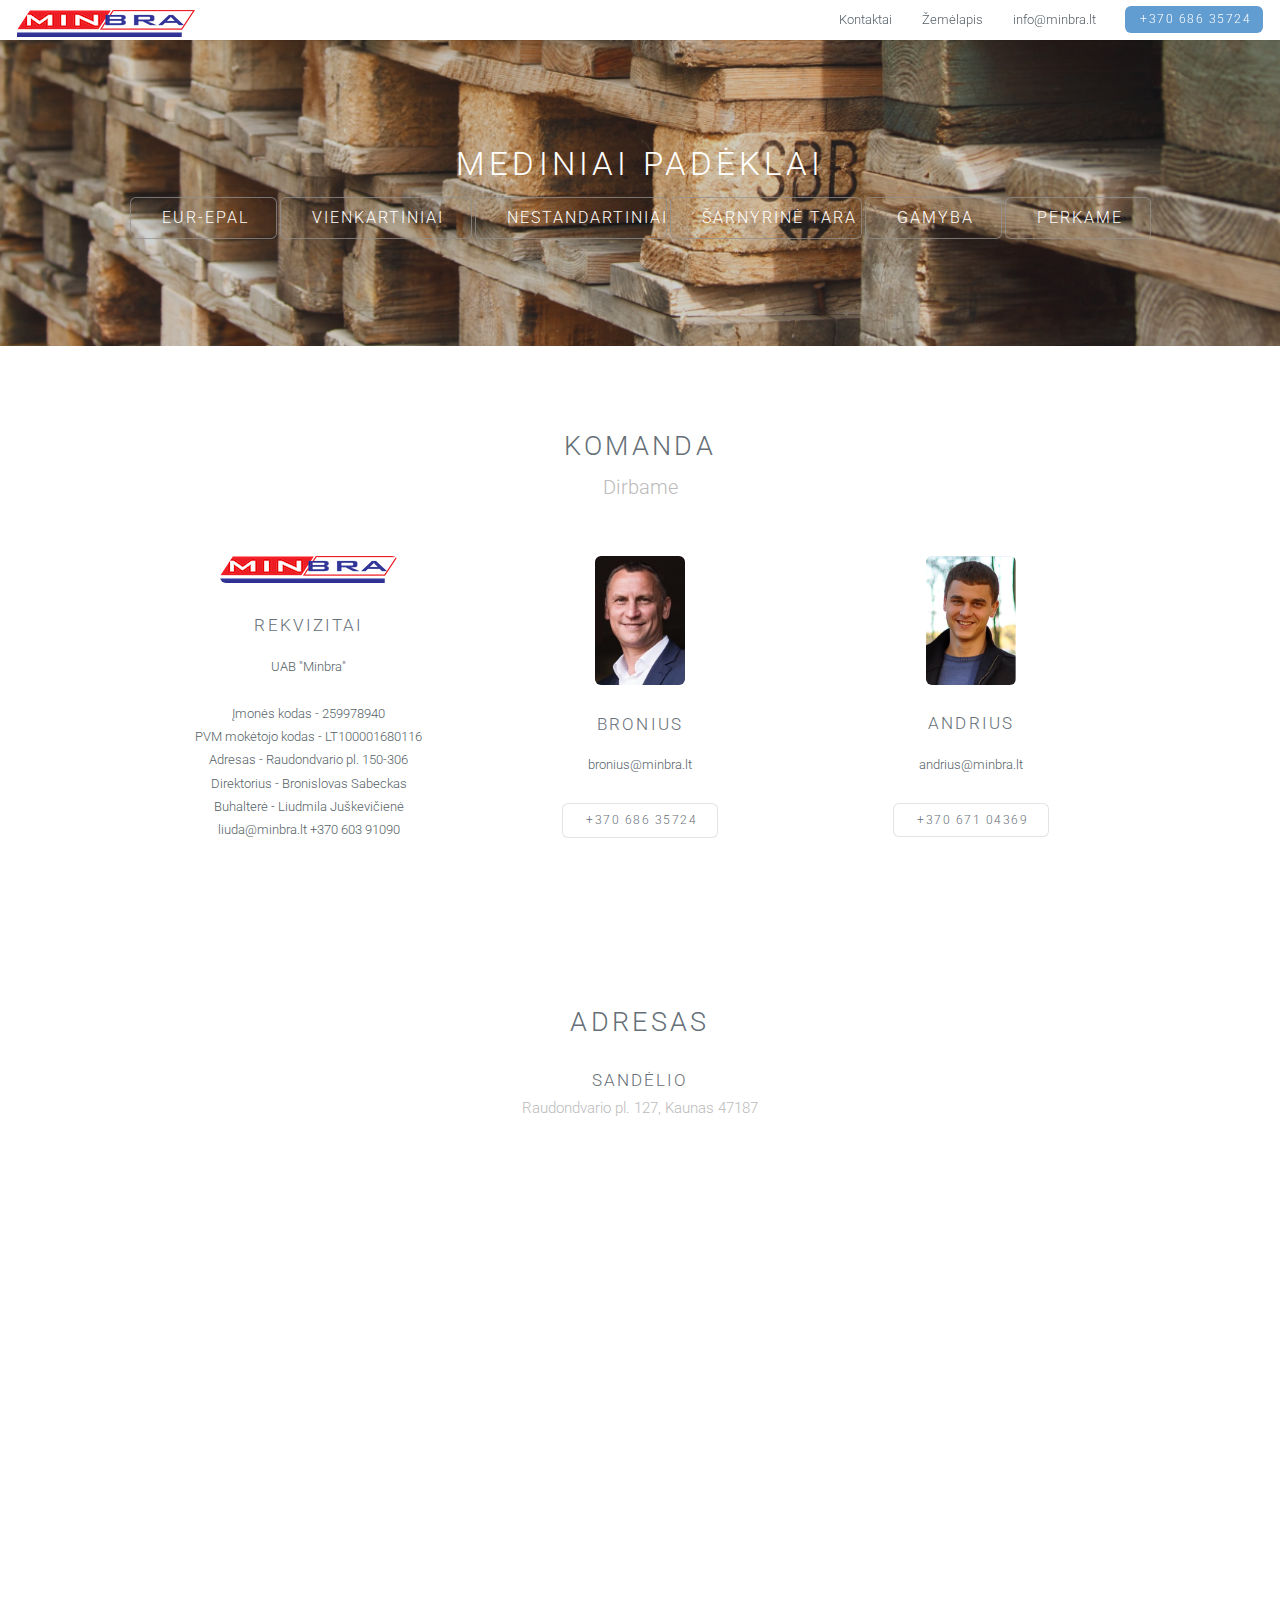
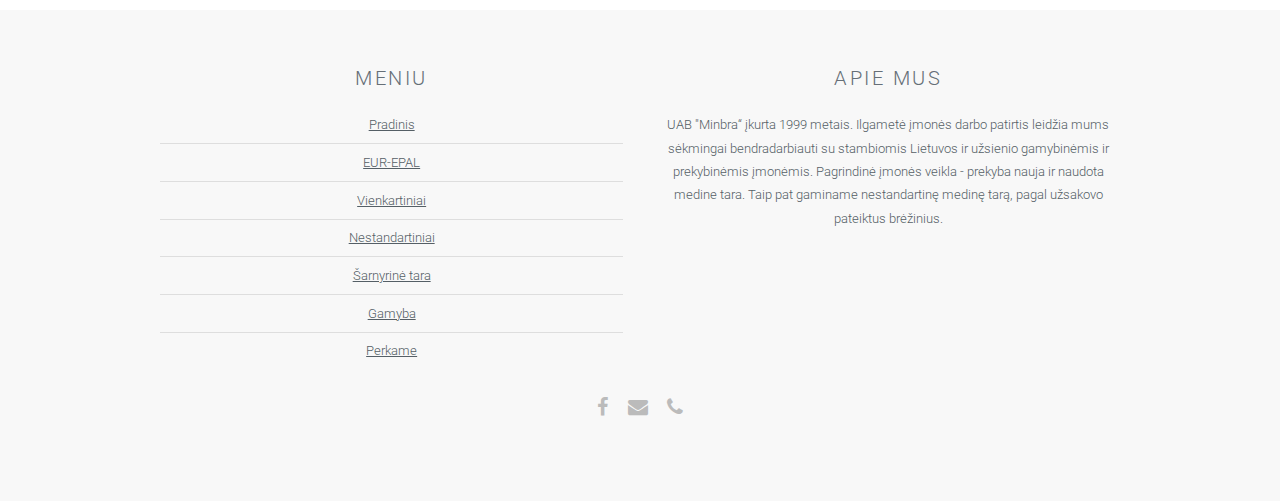
<file: index.html>
<!DOCTYPE HTML>
<!--
	Ion by TEMPLATED
	templated.co @templatedco
	Released for free under the Creative Commons Attribution 3.0 license (templated.co/license)
-->
<html>
	<head>
		<title>Minbra | Mediniai padėklai</title>
		<meta http-equiv="content-type" content="text/html; charset=utf-8" />
		<meta name="description" content="" />
		<meta name="keywords" content="" />
		<!--[if lte IE 8]><script src="js/html5shiv.js"></script><![endif]-->
		<script src="js/jquery.min.js"></script>
		<script src="js/skel.min.js"></script>
		<script src="js/skel-layers.min.js"></script>
		<script src="js/init.js"></script>
		<noscript>
			<link rel="stylesheet" href="css/skel.css" />
			<link rel="stylesheet" href="css/style.css" />
			<link rel="stylesheet" href="css/style-xlarge.css" />
		</noscript>
	</head>
	<body id="top">

		<!-- Header -->
			<header id="header" class="skel-layers-fixed">
				<h1>
					<a href="index.html"><img src="images/logo.png"></a>
				</h1>
				
				<nav id="nav">
					<ul>
						<li><a href="index.html#two">Kontaktai</a></li>
						<li><a href="index.html#Three">Žemėlapis</a></li>
						<li><a href="mailto:info@minbra.lt">info@minbra.lt</a></li>
						<li><a href="tel:+37068635724" class="button special">+370 686 35724</a></li>
					</ul>
				</nav>
			</header>

		<!-- Banner -->
			<section id="banner">
				<div class="inner">
					<h2>Mediniai padėklai</h2>
					<ul class="actions">
						<li><a href="epal.html" class="button big alt">EUR-EPAL</a></li>
						<li><a href="vienkartiniai.html" class="button big alt">Vienkartiniai</a></li>
						<li><a href="other.html" class="button big alt">Nestandartiniai</a></li>
						<li><a href="tara.html" class="button big alt">Šarnyrinė tara</a></li>
						<li><a href="gamyba.html" class="button big alt">Gamyba</a></li>
						<li><a href="perkame.html" class="button big alt">Perkame</a></li>
					</ul>
				</div>
			</section>

	
			
		<!-- Two -->
			<section id="two" class="wrapper style1">
				<header class="major">
					<h2>Komanda</h2>
					<p>Dirbame</p>
				</header>
				<div class="container">
					<div class="row">
						<div class="4u">
 							<section class="special">
								<a href="#" class="image"><img src="images/logo.png" alt="" /></a>
								<br>
								<br>
								<h3>Rekvizitai</h3>
								<p>UAB "Minbra"<br><br />Įmonės kodas - 259978940<br /> PVM mokėtojo kodas - LT100001680116<br />Adresas - Raudondvario pl. 150-306<br />Direktorius - Bronislovas Sabeckas<br />Buhalterė - Liudmila Ju&scaron;kevičienė<br />liuda@minbra.lt +370 603 91090</p>
							</section>
						</div>
						<div class="4u">	
							<section class="special">
								<a href="#" class="image fit portrait"><img src="images/bronius.jpg" alt="" /></a>
								<h3>Bronius</h3>
								
								<p>bronius@minbra.lt</p>
								
								<ul class="actions">
									<li><a href="tel:+37068635724" class="button alt">+370 686 35724</a></li>
								</ul>
							</section>
						</div>
						<div class="4u">
							<section class="special">
								<a href="#" class="image fit portrait"><img src="images/andrius.png" alt="" /></a>
								<h3>Andrius</h3>
								<p>andrius@minbra.lt</p>
								<ul class="actions">
									<li><a href="tel:+37067104369" class="button alt">+370 671 04369</a></li>
								</ul>
							</section>
						</div>
					</div>
				</div>
			</section>

<!-- Three -->
			<section id="Three" class="wrapper style1">

				<header class="major">
					<h2>Adresas</h2>
					<h3>Sandėlio</h3>
					<p>Raudondvario pl. 127, Kaunas 47187</p>	
				</header>	

					
					<div class="map-responsive">
						<iframe src="https://www.google.com/maps/embed?pb=!1m18!1m12!1m3!1d1146.836627685691!2d23.85323713407106!3d54.908656976892686!2m3!1f0!2f0!3f0!3m2!1i1024!2i768!4f13.1!3m3!1m2!1s0x46e718ab2085303b%3A0x10d59c971a3001e8!2sMinbra!5e0!3m2!1sen!2slt!4v1590688085842!5m2!1sen!2slt" width="600" height="450" frameborder="0" style="border:0;" allowfullscreen="" aria-hidden="false" tabindex="0"></iframe>
					</div>

			</section>

		<!-- Footer -->
			<footer id="footer">
				<div class="container">
					<div class="row">
						<div class="6u">
 							<section class="special">
								<h2>Meniu</h2>
								<ul class="alt">
									<li><a href="index.html">Pradinis</a></li>
									<li><a href="epal.html">EUR-EPAL</a></li>
									<li><a href="vienkartiniai.html">Vienkartiniai</a></li>
									<li><a href="other.html">Nestandartiniai</a></li>
									<li><a href="tara.html">Šarnyrinė tara</a></li>
									<li><a href="gamyba.html">Gamyba</a></li>
									<li><a href="perkame.html">Perkame</a></li>
								</ul>
							</section>
						</div>
						<div class="6u">	
							<section class="special">

								<h2>Apie mus</h2>
									<p>
										UAB "Minbra“ įkurta 1999 metais. Ilgametė įmonės darbo patirtis leidžia mums sėkmingai bendradarbiauti su stambiomis Lietuvos ir užsienio gamybinėmis ir prekybinėmis įmonėmis. Pagrindinė įmonės veikla - prekyba nauja ir naudota medine tara. Taip pat gaminame nestandartinę medinę tarą, pagal užsakovo pateiktus brėžinius.
									</p>
							</section>
	
						</div>
					</div>
						<ul class="icons">
							<li><a href="#" class="icon fa-facebook"><span class="label">Facebook</span></a></li>
							<li><a href="mailto:info@minbra.lt" class="icon fa-envelope"><span class="label">Mail</span></a></li>
							<li><a href="tel:+37068635724" class="icon fa-phone"><span class="label">Skambinti</span></a></li>
						</ul>
				</div>
			</footer>
	</body>
</html>
</file>
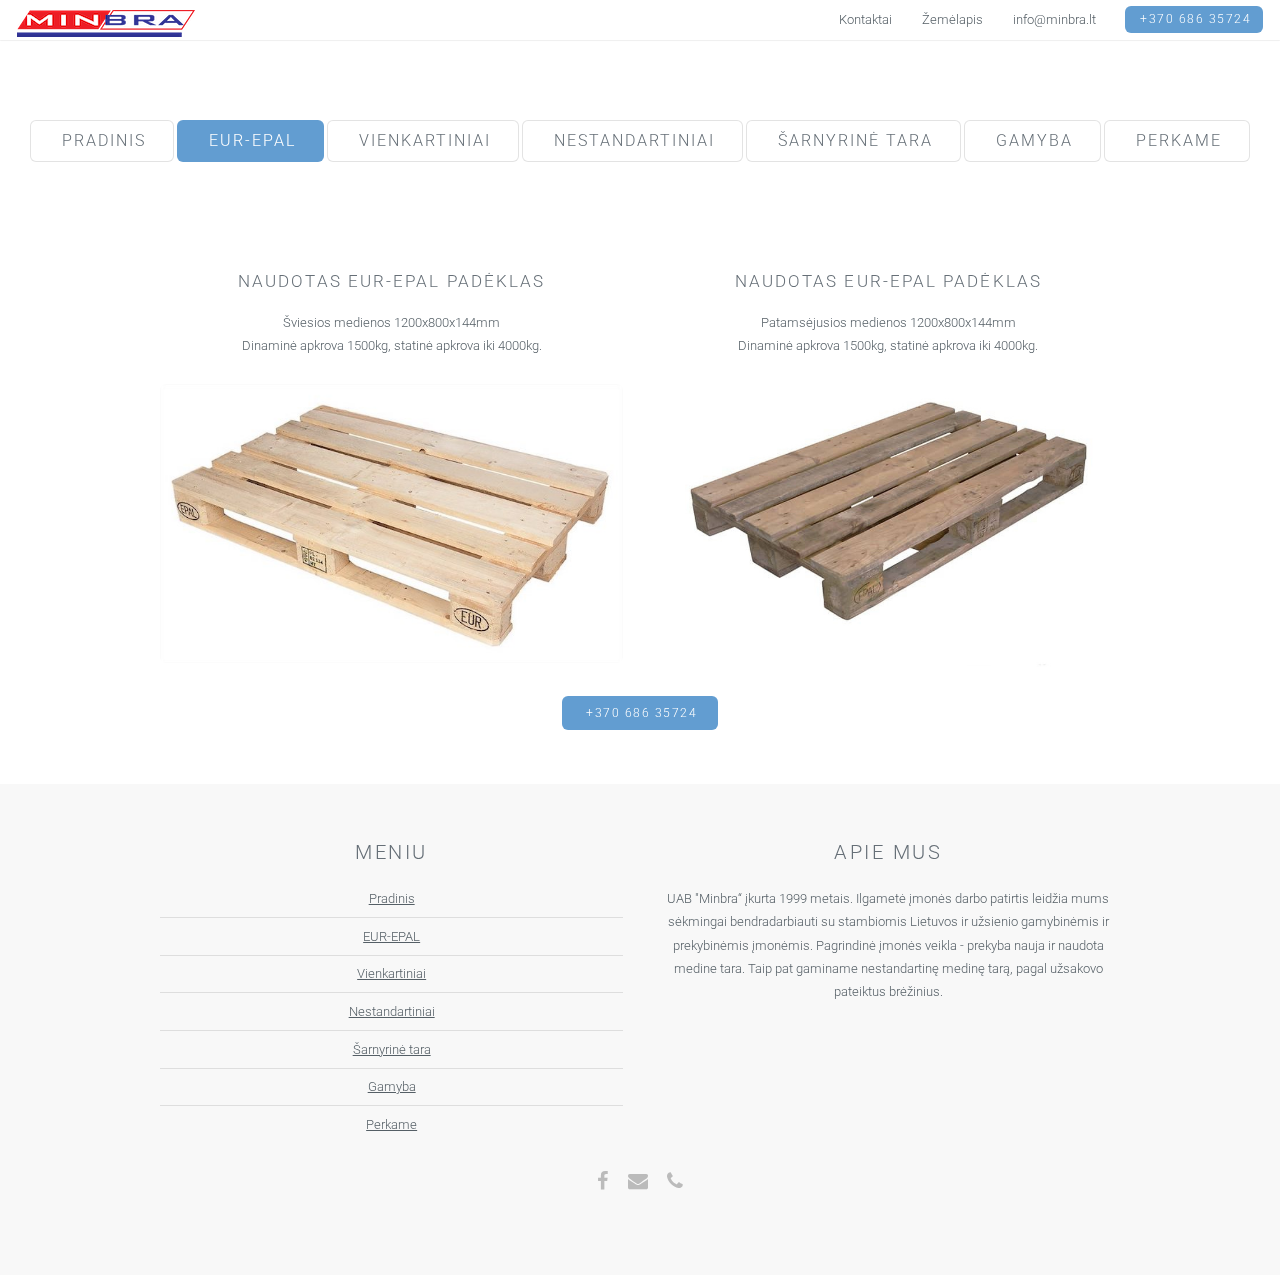
<file: epal.html>
<!DOCTYPE HTML>
<!--
	Ion by TEMPLATED
	templated.co @templatedco
	Released for free under the Creative Commons Attribution 3.0 license (templated.co/license)
-->
<html>
	<head>
		<title>Minbra | Mediniai padėklai</title>
		<meta http-equiv="content-type" content="text/html; charset=utf-8" />
		<meta name="description" content="" />
		<meta name="keywords" content="" />
		<!--[if lte IE 8]><script src="js/html5shiv.js"></script><![endif]-->
		<script src="js/jquery.min.js"></script>
		<script src="js/skel.min.js"></script>
		<script src="js/skel-layers.min.js"></script>
		<script src="js/init.js"></script>
		<noscript>
			<link rel="stylesheet" href="css/skel.css" />
			<link rel="stylesheet" href="css/style.css" />
			<link rel="stylesheet" href="css/style-xlarge.css" />
		</noscript>
	</head>
	<body id="top">

		<!-- Header -->
			<header id="header" class="skel-layers-fixed">
				<h1>
					<a href="index.html"><img src="images/logo.png"></a>
				</h1>
				
				<nav id="nav">
					<ul>
						<li><a href="index.html#two">Kontaktai</a></li>
						<li><a href="index.html#Three">Žemėlapis</a></li>
						<li><a href="mailto:info@minbra.lt">info@minbra.lt</a></li>
						<li><a href="tel:+37068635724" class="button special">+370 686 35724</a></li>
					</ul>
				</nav>
			</header>
			


		<!-- Menu -->
			<section id="two" class="wrapper style1">
				<header class="major">
					<ul class="actions">
						<li><a href="index.html" class="button big alt">Pradinis</a></li>
						<li><a href="epal.html" class="button big special">EUR-EPAL</a></li>
						<li><a href="vienkartiniai.html" class="button big alt">Vienkartiniai</a></li>
						<li><a href="other.html" class="button big alt">Nestandartiniai</a></li>
						<li><a href="tara.html" class="button big alt">Šarnyrinė tara</a></li>
						<li><a href="gamyba.html" class="button big alt">Gamyba</a></li>
						<li><a href="perkame.html" class="button big alt">Perkame</a></li>
					</ul>
				</header>
			</section>




			<!-- Content -->

				<div class="container">

					<div class="row">
						<div class="6u">

 							<section class="special">
								<h3>Naudotas EUR-EPAL padėklas</h3>
								<p>Šviesios medienos 1200x800x144mm</br> Dinaminė apkrova 1500kg, statinė apkrova iki 4000kg.</p>
								<a href="#" class="image fit"><img src="images/pic03.jpg" alt="1200x800x144mm" /></a>
							</section>
						</div>

						<div class="6u">	
							<section class="special">
								<h3>Naudotas EUR-EPAL padėklas</h3>
								<p>Patamsėjusios medienos 1200x800x144mm</br> Dinaminė apkrova 1500kg, statinė apkrova iki 4000kg.</p>
								<a href="#" class="image fit"><img src="images/pic04.jpg" alt="1200x800x144mm" /></a>
							</section>
						</div>
					</div>
				
				<!-- Phone -->
					<header class="major">
						<a href="tel:+37068635724" class="button special">+370 686 35724</a>
					</header>	

				</div>



				<!-- Footer -->
			<footer id="footer">
				<div class="container">
					<div class="row">
						<div class="6u">
 							<section class="special">
								<h2>Meniu</h2>
								<ul class="alt">
									<li><a href="index.html">Pradinis</a></li>
									<li><a href="epal.html">EUR-EPAL</a></li>
									<li><a href="vienkartiniai.html">Vienkartiniai</a></li>
									<li><a href="other.html">Nestandartiniai</a></li>
									<li><a href="tara.html">Šarnyrinė tara</a></li>
									<li><a href="gamyba.html">Gamyba</a></li>
									<li><a href="perkame.html">Perkame</a></li>
								</ul>
							</section>
						</div>
						<div class="6u">	
							<section class="special">

								<h2>Apie mus</h2>
									<p>
										UAB "Minbra“ įkurta 1999 metais. Ilgametė įmonės darbo patirtis leidžia mums sėkmingai bendradarbiauti su stambiomis Lietuvos ir užsienio gamybinėmis ir prekybinėmis įmonėmis. Pagrindinė įmonės veikla - prekyba nauja ir naudota medine tara. Taip pat gaminame nestandartinę medinę tarą, pagal užsakovo pateiktus brėžinius.
									</p>
							</section>
	
						</div>
					</div>
						<ul class="icons">
							<li><a href="#" class="icon fa-facebook"><span class="label">Facebook</span></a></li>
							<li><a href="mailto:info@minbra.lt" class="icon fa-envelope"><span class="label">Mail</span></a></li>
							<li><a href="tel:+37068635724" class="icon fa-phone"><span class="label">Skambinti</span></a></li>
						</ul>
				</div>
			</footer>
	</body>
</html>
</file>
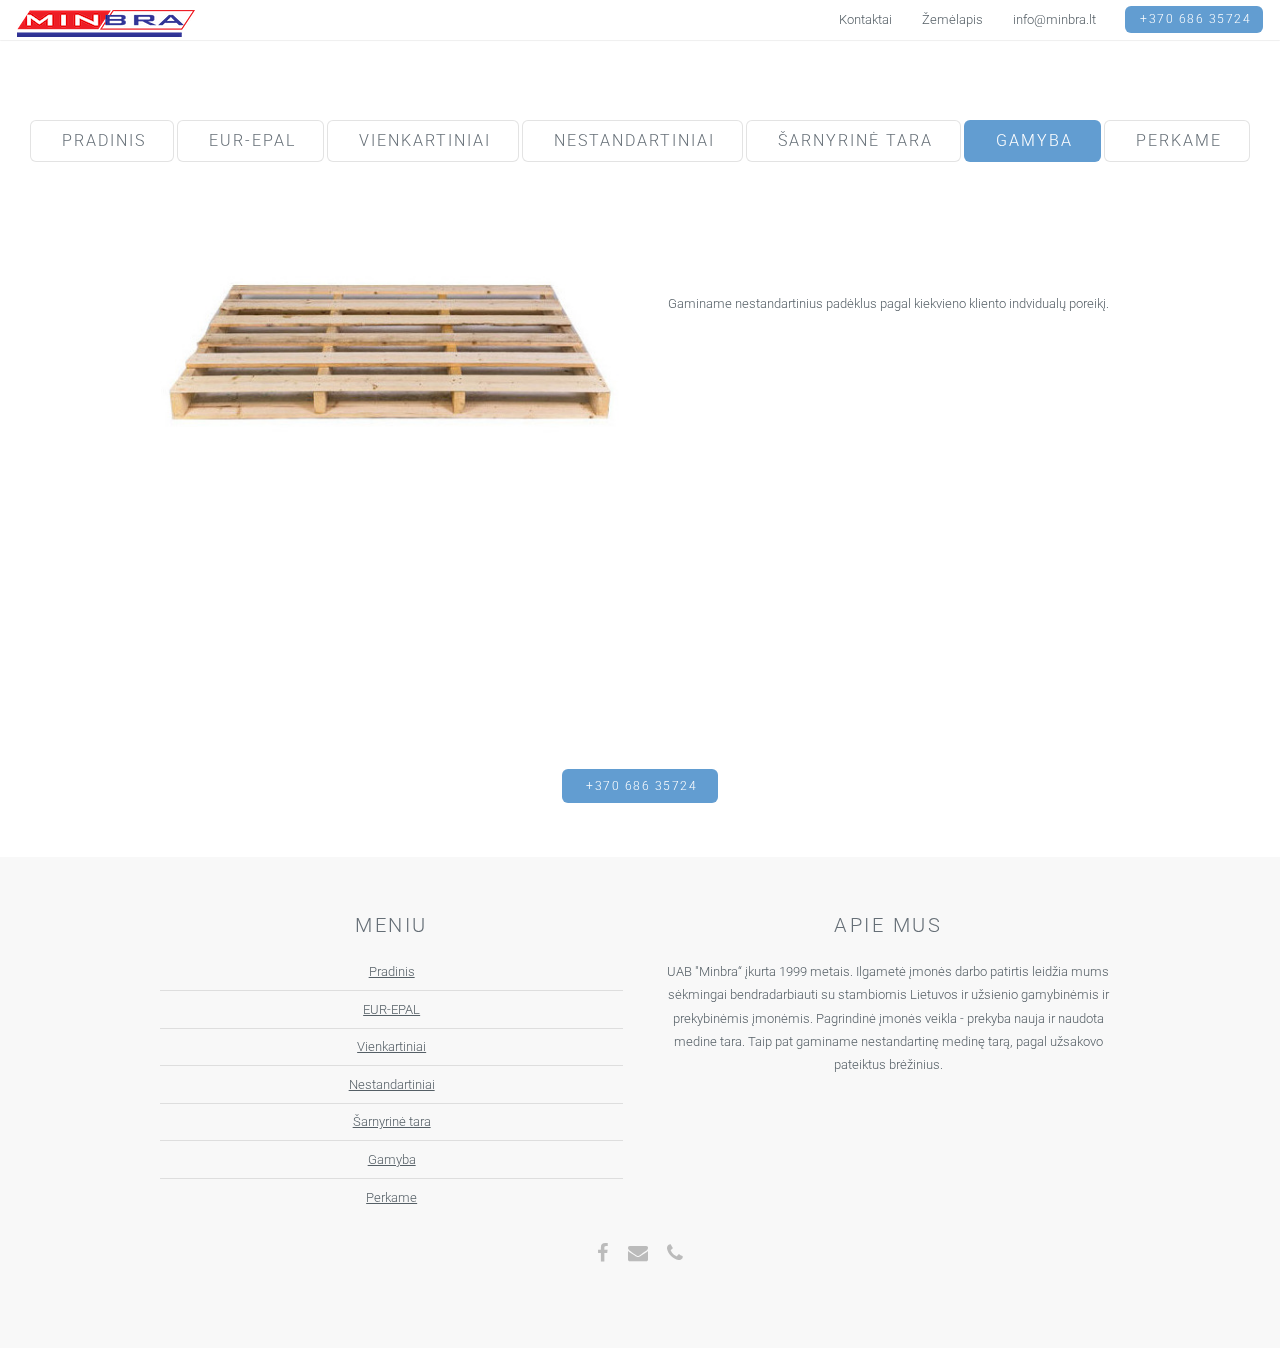
<file: gamyba.html>
<!DOCTYPE HTML>
<!--
	Ion by TEMPLATED
	templated.co @templatedco
	Released for free under the Creative Commons Attribution 3.0 license (templated.co/license)
-->
<html>
	<head>
		<title>Minbra | Mediniai padėklai</title>
		<meta http-equiv="content-type" content="text/html; charset=utf-8" />
		<meta name="description" content="" />
		<meta name="keywords" content="" />
		<!--[if lte IE 8]><script src="js/html5shiv.js"></script><![endif]-->
		<script src="js/jquery.min.js"></script>
		<script src="js/skel.min.js"></script>
		<script src="js/skel-layers.min.js"></script>
		<script src="js/init.js"></script>
		<noscript>
			<link rel="stylesheet" href="css/skel.css" />
			<link rel="stylesheet" href="css/style.css" />
			<link rel="stylesheet" href="css/style-xlarge.css" />
		</noscript>
	</head>
	<body id="top">

		<!-- Header -->
			<header id="header" class="skel-layers-fixed">
				<h1>
					<a href="index.html"><img src="images/logo.png"></a>
				</h1>
				
				<nav id="nav">
					<ul>
						<li><a href="index.html#two">Kontaktai</a></li>
						<li><a href="index.html#Three">Žemėlapis</a></li>
						<li><a href="mailto:info@minbra.lt">info@minbra.lt</a></li>
						<li><a href="tel:+37068635724" class="button special">+370 686 35724</a></li>
					</ul>
				</nav>
			</header>
			


		<!-- Menu -->
			<section id="two" class="wrapper style1">
				<header class="major">
					<ul class="actions">
						<li><a href="index.html" class="button big alt">Pradinis</a></li>
						<li><a href="epal.html" class="button big alt">EUR-EPAL</a></li>
						<li><a href="vienkartiniai.html" class="button big alt">Vienkartiniai</a></li>
						<li><a href="other.html" class="button big alt">Nestandartiniai</a></li>
						<li><a href="tara.html" class="button big alt">Šarnyrinė tara</a></li>
						<li><a href="gamyba.html" class="button big special">Gamyba</a></li>
						<li><a href="perkame.html" class="button big alt">Perkame</a></li>
					</ul>
				</header>
			</section>




			<!-- Content -->

				<div class="container">


					<div class="row">
						<div class="6u">

 							<section class="special" style="height: 500px">
								<a href="#" class="image fit"><img src="images/pic18.jpg" alt="1200x800x144mm" /></a>
							</section>
						</div>

						<div class="6u">	
							<section class="special">
								<p>
									<br>
								Gaminame nestandartinius padėklus pagal kiekvieno kliento indvidualų poreikį.</p>
							</section>
						</div>
					</div>
				
				<!-- Phone -->
					<header class="major">
						<a href="tel:+37068635724" class="button special">+370 686 35724</a>
					</header>	

				</div>



		<!-- Footer -->
			<footer id="footer">
				<div class="container">
					<div class="row">
						<div class="6u">
 							<section class="special">
								<h2>Meniu</h2>
								<ul class="alt">
									<li><a href="index.html">Pradinis</a></li>
									<li><a href="epal.html">EUR-EPAL</a></li>
									<li><a href="vienkartiniai.html">Vienkartiniai</a></li>
									<li><a href="other.html">Nestandartiniai</a></li>
									<li><a href="tara.html">Šarnyrinė tara</a></li>
									<li><a href="gamyba.html">Gamyba</a></li>
									<li><a href="perkame.html">Perkame</a></li>
								</ul>
							</section>
						</div>
						<div class="6u">	
							<section class="special">

								<h2>Apie mus</h2>
									<p>
										UAB "Minbra“ įkurta 1999 metais. Ilgametė įmonės darbo patirtis leidžia mums sėkmingai bendradarbiauti su stambiomis Lietuvos ir užsienio gamybinėmis ir prekybinėmis įmonėmis. Pagrindinė įmonės veikla - prekyba nauja ir naudota medine tara. Taip pat gaminame nestandartinę medinę tarą, pagal užsakovo pateiktus brėžinius.
									</p>
							</section>
	
						</div>
					</div>
						<ul class="icons">
							<li><a href="#" class="icon fa-facebook"><span class="label">Facebook</span></a></li>
							<li><a href="mailto:info@minbra.lt" class="icon fa-envelope"><span class="label">Mail</span></a></li>
							<li><a href="tel:+37068635724" class="icon fa-phone"><span class="label">Skambinti</span></a></li>
						</ul>
				</div>
			</footer>
	</body>
</html>
</file>
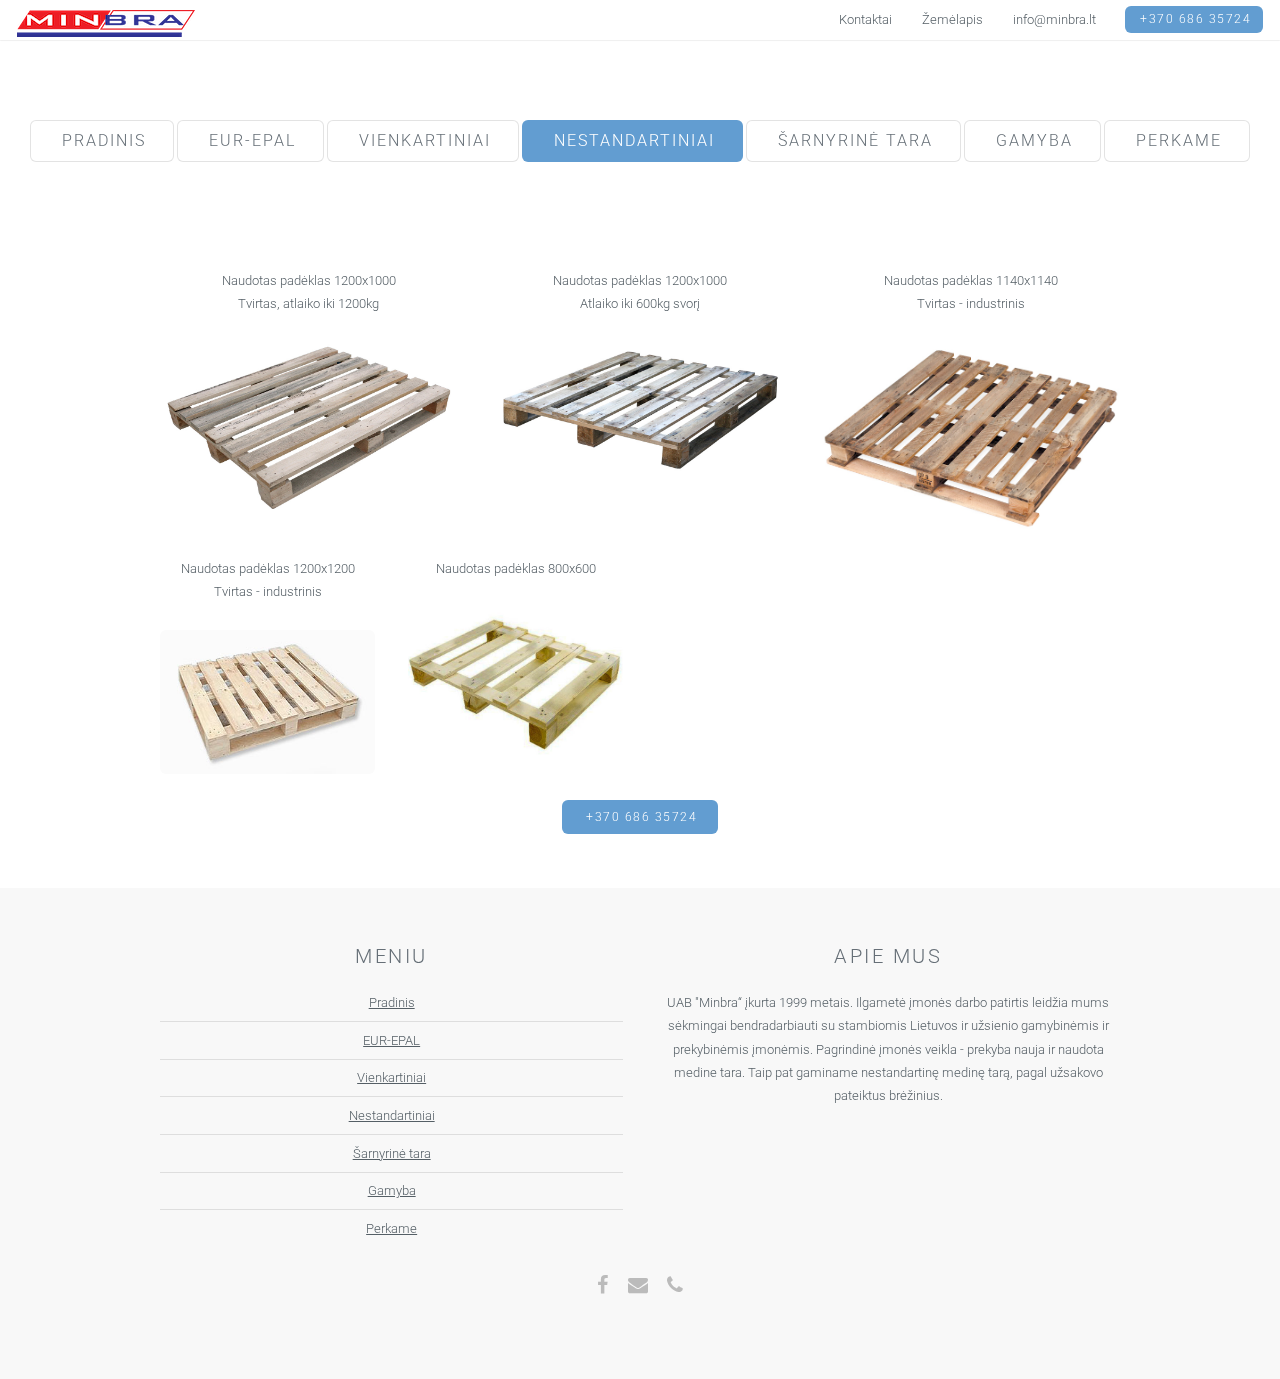
<file: other.html>
<!DOCTYPE HTML>
<!--
	Ion by TEMPLATED
	templated.co @templatedco
	Released for free under the Creative Commons Attribution 3.0 license (templated.co/license)
-->
<html>
	<head>
		<title>Minbra | Mediniai padėklai</title>
		<meta http-equiv="content-type" content="text/html; charset=utf-8" />
		<meta name="description" content="" />
		<meta name="keywords" content="" />
		<!--[if lte IE 8]><script src="js/html5shiv.js"></script><![endif]-->
		<script src="js/jquery.min.js"></script>
		<script src="js/skel.min.js"></script>
		<script src="js/skel-layers.min.js"></script>
		<script src="js/init.js"></script>
		<noscript>
			<link rel="stylesheet" href="css/skel.css" />
			<link rel="stylesheet" href="css/style.css" />
			<link rel="stylesheet" href="css/style-xlarge.css" />
		</noscript>
	</head>
	<body id="top">

		<!-- Header -->
			<header id="header" class="skel-layers-fixed">
				<h1>
					<a href="index.html"><img src="images/logo.png"></a>
				</h1>
				
				<nav id="nav">
					<ul>
						<li><a href="index.html#two">Kontaktai</a></li>
						<li><a href="index.html#Three">Žemėlapis</a></li>
						<li><a href="mailto:info@minbra.lt">info@minbra.lt</a></li>
						<li><a href="tel:+37068635724" class="button special">+370 686 35724</a></li>
					</ul>
				</nav>
			</header>
	
			
		<!-- Menu -->
			<section id="two" class="wrapper style1">
				<header class="major">
					<ul class="actions">
						<li><a href="index.html" class="button big alt">Pradinis</a></li>
						<li><a href="epal.html" class="button big alt">EUR-EPAL</a></li>
						<li><a href="vienkartiniai.html" class="button big alt">Vienkartiniai</a></li>
						<li><a href="other.html" class="button big special">Nestandartiniai</a></li>
						<li><a href="tara.html" class="button big alt">Šarnyrinė tara</a></li>
						<li><a href="gamyba.html" class="button big alt">Gamyba</a></li>
						<li><a href="perkame.html" class="button big alt">Perkame</a></li>
					</ul>
				</header>
			</section>




				<div class="container">

					<div class="row">
						<div class="4u">

 							<section class="special">
								<p>Naudotas padėklas 1200x1000 </br> Tvirtas, atlaiko iki 1200kg</p>
								<a href="#" class="image fit"><img src="images/pic05.jpg" alt=" 1200x1000" /></a>
							</section>
						</div>
						<div class="4u">	
							<section class="special">
								<p>Naudotas padėklas 1200x1000</br>Atlaiko iki 600kg svorį</p>
								<a href="#" class="image fit"><img src="images/pic06.jpg" alt="1200x1000" /></a>
							</section>
						</div>
						<div class="4u">	
							<section class="special">
								<p>Naudotas padėklas 1140x1140 </br>Tvirtas - industrinis</p>
								<a href="#" class="image fit"><img src="images/pic07.jpg" alt="1140x1140" /></a>
							</section>
						</div>
						<div class="3u">	
							<section class="special">
								<p>Naudotas padėklas 1200x1200</br>Tvirtas - industrinis</p>
								<a href="#" class="image fit"><img src="images/pic08.jpg" alt="1200x1200" /></a>
							</section>
						</div>
						<div class="3u">	
							<section class="special">
								<p>Naudotas padėklas 800x600</p>
								<a href="#" class="image fit"><img src="images/pic09.jpg" alt="800x600" /></a>
							</section>
						</div>
					</div>
				</div>


				<header class="major">
					<a href="tel:+37068635724" class="button special">+370 686 35724</a>
				</header>	

			</section>


		<!-- Footer -->
			<footer id="footer">
				<div class="container">
					<div class="row">
						<div class="6u">
 							<section class="special">
								<h2>Meniu</h2>
								<ul class="alt">
									<li><a href="index.html">Pradinis</a></li>
									<li><a href="epal.html">EUR-EPAL</a></li>
									<li><a href="vienkartiniai.html">Vienkartiniai</a></li>
									<li><a href="other.html">Nestandartiniai</a></li>
									<li><a href="tara.html">Šarnyrinė tara</a></li>
									<li><a href="gamyba.html">Gamyba</a></li>
									<li><a href="perkame.html">Perkame</a></li>
								</ul>
							</section>
						</div>
						<div class="6u">	
							<section class="special">

								<h2>Apie mus</h2>
									<p>
										UAB "Minbra“ įkurta 1999 metais. Ilgametė įmonės darbo patirtis leidžia mums sėkmingai bendradarbiauti su stambiomis Lietuvos ir užsienio gamybinėmis ir prekybinėmis įmonėmis. Pagrindinė įmonės veikla - prekyba nauja ir naudota medine tara. Taip pat gaminame nestandartinę medinę tarą, pagal užsakovo pateiktus brėžinius.
									</p>
							</section>
	
						</div>
					</div>
						<ul class="icons">
							<li><a href="#" class="icon fa-facebook"><span class="label">Facebook</span></a></li>
							<li><a href="mailto:info@minbra.lt" class="icon fa-envelope"><span class="label">Mail</span></a></li>
							<li><a href="tel:+37068635724" class="icon fa-phone"><span class="label">Skambinti</span></a></li>
						</ul>
				</div>
			</footer>
	</body>
</html>
</file>
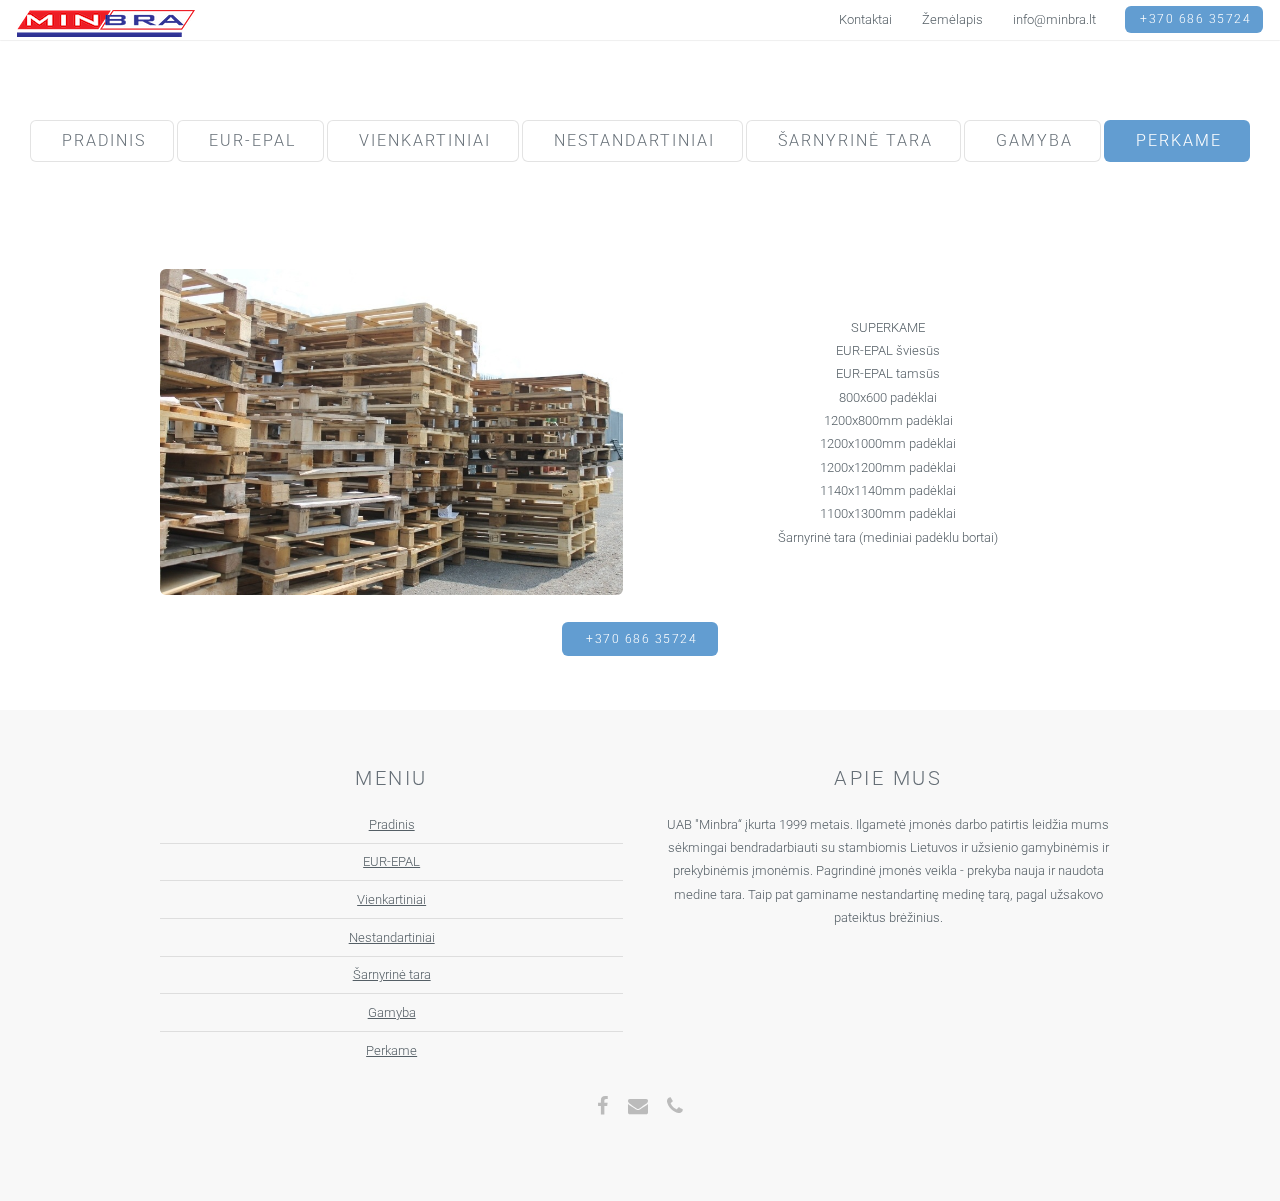
<file: perkame.html>
<!DOCTYPE HTML>
<!--
	Ion by TEMPLATED
	templated.co @templatedco
	Released for free under the Creative Commons Attribution 3.0 license (templated.co/license)
-->
<html>
	<head>
		<title>Minbra | Mediniai padėklai</title>
		<meta http-equiv="content-type" content="text/html; charset=utf-8" />
		<meta name="description" content="" />
		<meta name="keywords" content="" />
		<!--[if lte IE 8]><script src="js/html5shiv.js"></script><![endif]-->
		<script src="js/jquery.min.js"></script>
		<script src="js/skel.min.js"></script>
		<script src="js/skel-layers.min.js"></script>
		<script src="js/init.js"></script>
		<noscript>
			<link rel="stylesheet" href="css/skel.css" />
			<link rel="stylesheet" href="css/style.css" />
			<link rel="stylesheet" href="css/style-xlarge.css" />
		</noscript>
	</head>
	<body id="top">

		<!-- Header -->
			<header id="header" class="skel-layers-fixed">
				<h1>
					<a href="index.html"><img src="images/logo.png"></a>
				</h1>
				
				<nav id="nav">
					<ul>
						<li><a href="index.html#two">Kontaktai</a></li>
						<li><a href="index.html#Three">Žemėlapis</a></li>
						<li><a href="mailto:info@minbra.lt">info@minbra.lt</a></li>
						<li><a href="tel:+37068635724" class="button special">+370 686 35724</a></li>
					</ul>
				</nav>
			</header>
			


		<!-- Menu -->
			<section id="two" class="wrapper style1">
				<header class="major">
					<ul class="actions">
						<li><a href="index.html" class="button big alt">Pradinis</a></li>
						<li><a href="epal.html" class="button big alt">EUR-EPAL</a></li>
						<li><a href="vienkartiniai.html" class="button big alt">Vienkartiniai</a></li>
						<li><a href="other.html" class="button big alt">Nestandartiniai</a></li>
						<li><a href="tara.html" class="button big alt">Šarnyrinė tara</a></li>
						<li><a href="gamyba.html" class="button big alt">Gamyba</a></li>
						<li><a href="perkame.html" class="button big special">Perkame</a></li>
					</ul>
				</header>
			</section>




			<!-- Content -->

				<div class="container">

					<div class="row">
						<div class="6u">

 							<section class="special">
								<a href="#" class="image fit"><img src="images/pic17.jpg" alt="1200x800x144mm" /></a>
							</section>
						</div>

						<div class="6u">	
							<section class="special">
								<p>
									<br>
									<br>
									SUPERKAME<br>
									EUR-EPAL šviesūs<br> 
									EUR-EPAL tamsūs<br> 
									800x600 padėklai<br> 
									1200x800mm padėklai<br> 
									1200x1000mm padėklai<br> 
									1200x1200mm padėklai<br> 
									1140x1140mm padėklai<br> 
									1100x1300mm padėklai<br> 
									Šarnyrinė tara (mediniai padėklu bortai)<br> 
								</p>
							</section>
						</div>
					</div>
				
				<!-- Phone -->
					<header class="major">
						<a href="tel:+37068635724" class="button special">+370 686 35724</a>
					</header>	

				</div>


		<!-- Footer -->
			<footer id="footer">
				<div class="container">
					<div class="row">
						<div class="6u">
 							<section class="special">
								<h2>Meniu</h2>
								<ul class="alt">
									<li><a href="index.html">Pradinis</a></li>
									<li><a href="epal.html">EUR-EPAL</a></li>
									<li><a href="vienkartiniai.html">Vienkartiniai</a></li>
									<li><a href="other.html">Nestandartiniai</a></li>
									<li><a href="tara.html">Šarnyrinė tara</a></li>
									<li><a href="gamyba.html">Gamyba</a></li>
									<li><a href="perkame.html">Perkame</a></li>
								</ul>
							</section>
						</div>
						<div class="6u">	
							<section class="special">

								<h2>Apie mus</h2>
									<p>
										UAB "Minbra“ įkurta 1999 metais. Ilgametė įmonės darbo patirtis leidžia mums sėkmingai bendradarbiauti su stambiomis Lietuvos ir užsienio gamybinėmis ir prekybinėmis įmonėmis. Pagrindinė įmonės veikla - prekyba nauja ir naudota medine tara. Taip pat gaminame nestandartinę medinę tarą, pagal užsakovo pateiktus brėžinius.
									</p>
							</section>
	
						</div>
					</div>
						<ul class="icons">
							<li><a href="#" class="icon fa-facebook"><span class="label">Facebook</span></a></li>
							<li><a href="mailto:info@minbra.lt" class="icon fa-envelope"><span class="label">Mail</span></a></li>
							<li><a href="tel:+37068635724" class="icon fa-phone"><span class="label">Skambinti</span></a></li>
						</ul>
				</div>
			</footer>
	</body>
</html>
</file>
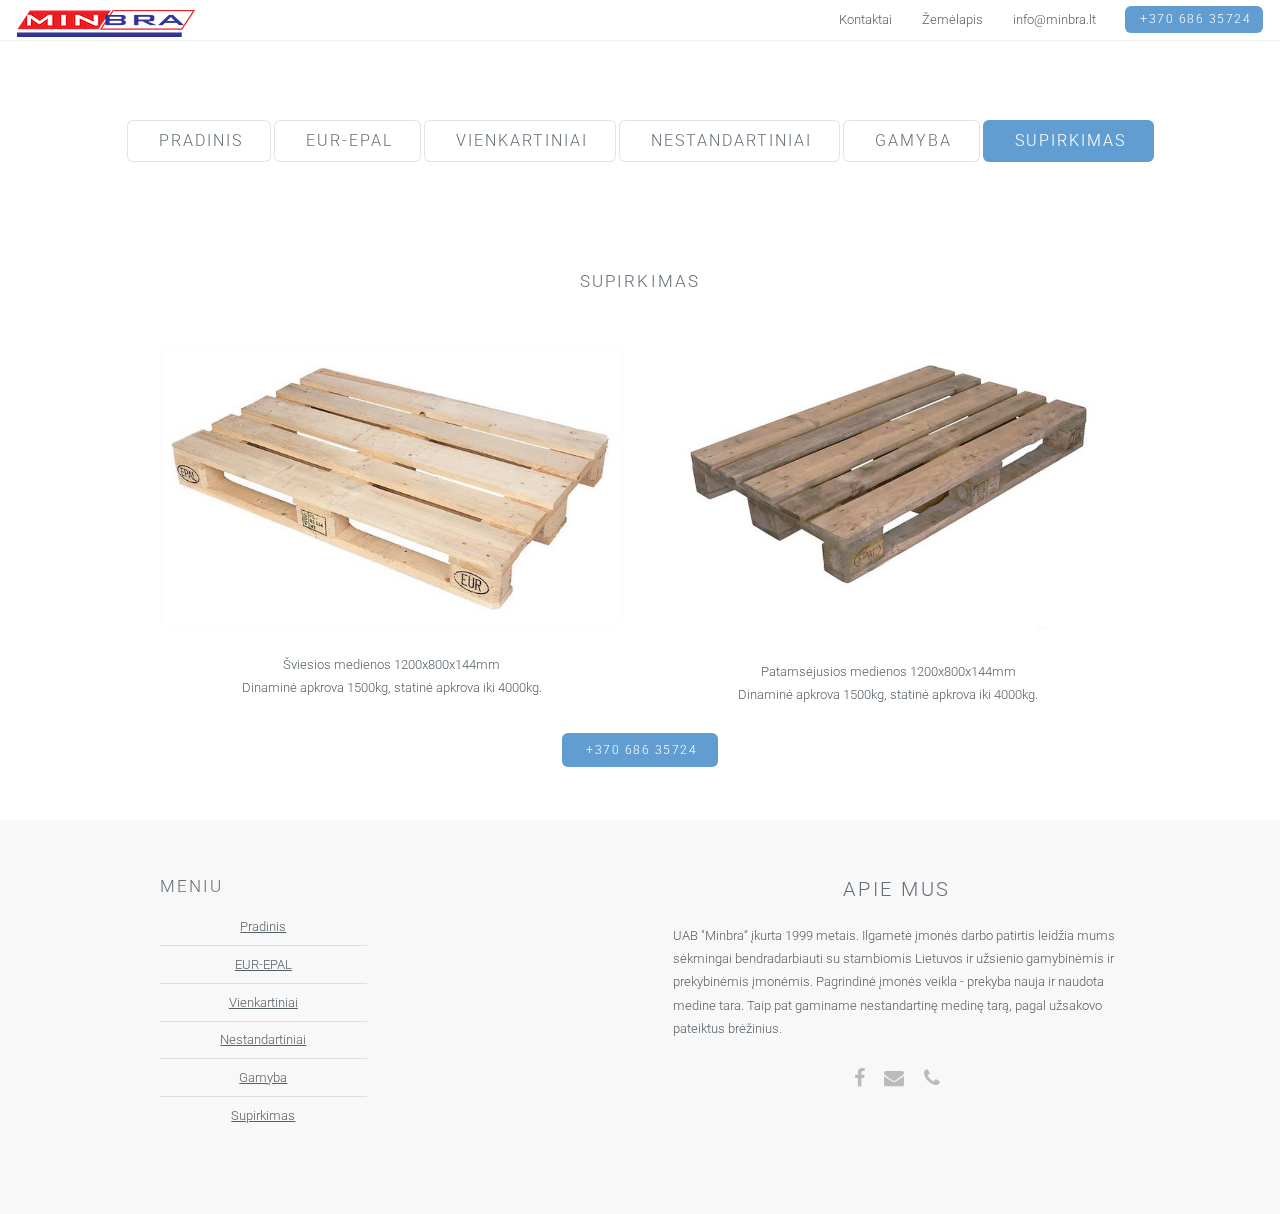
<file: supirkimas.html>
<!DOCTYPE HTML>
<!--
	Ion by TEMPLATED
	templated.co @templatedco
	Released for free under the Creative Commons Attribution 3.0 license (templated.co/license)
-->
<html>
	<head>
		<title>Minbra | Mediniai padėklai</title>
		<meta http-equiv="content-type" content="text/html; charset=utf-8" />
		<meta name="description" content="" />
		<meta name="keywords" content="" />
		<!--[if lte IE 8]><script src="js/html5shiv.js"></script><![endif]-->
		<script src="js/jquery.min.js"></script>
		<script src="js/skel.min.js"></script>
		<script src="js/skel-layers.min.js"></script>
		<script src="js/init.js"></script>
		<noscript>
			<link rel="stylesheet" href="css/skel.css" />
			<link rel="stylesheet" href="css/style.css" />
			<link rel="stylesheet" href="css/style-xlarge.css" />
		</noscript>
	</head>
	<body id="top">

		<!-- Header -->
			<header id="header" class="skel-layers-fixed">
				<h1>
					<a href="index.html"><img src="images/logo.png"></a>
				</h1>
				
				<nav id="nav">
					<ul>
						<li><a href="index.html#two">Kontaktai</a></li>
						<li><a href="index.html#Three">Žemėlapis</a></li>
						<li><a href="mailto:info@minbra.lt">info@minbra.lt</a></li>
						<li><a href="tel:+37068635724" class="button special">+370 686 35724</a></li>
					</ul>
				</nav>
			</header>
			


		<!-- Menu -->
			<section id="two" class="wrapper style1">
				<header class="major">
					<ul class="actions">
						<li><a href="index.html" class="button big alt">Pradinis</a></li>
						<li><a href="epal.html" class="button big alt">EUR-EPAL</a></li>
						<li><a href="vienkartiniai.html" class="button big alt">Vienkartiniai</a></li>
						<li><a href="other.html" class="button big alt">Nestandartiniai</a></li>
						<li><a href="gamyba.html" class="button big alt">Gamyba</a></li>
						<li><a href="supirkimas.html" class="button big special">Supirkimas</a></li>
					</ul>
				</header>
			</section>




			<!-- Content -->

				<div class="container">

					<header class="major">
						<h3>Supirkimas</h3>
					</header>


					<div class="row">
						<div class="6u">

 							<section class="special">
								<a href="#" class="image fit"><img src="images/pic03.jpg" alt="1200x800x144mm" /></a>
								<p>Šviesios medienos 1200x800x144mm</br> Dinaminė apkrova 1500kg, statinė apkrova iki 4000kg.</p>
							</section>
						</div>

						<div class="6u">	
							<section class="special">
								<a href="#" class="image fit"><img src="images/pic04.jpg" alt="1200x800x144mm" /></a>
								<p>Patamsėjusios medienos 1200x800x144mm</br> Dinaminė apkrova 1500kg, statinė apkrova iki 4000kg.</p>
							</section>
						</div>
					</div>
				
				<!-- Phone -->
					<header class="major">
						<a href="tel:+37068635724" class="button special">+370 686 35724</a>
					</header>	

				</div>



		<!-- Footer -->
			<footer id="footer">
				<div class="container">
					<div class="row double">
						<div class="6u">
							<div class="row collapse-at-2">
								<div class="6u">
									<h3>Meniu</h3>
									<ul class="alt">
										<li><a href="index.html">Pradinis</a></li>
										<li><a href="epal.html">EUR-EPAL</a></li>
										<li><a href="vienkartiniai.html">Vienkartiniai</a></li>
										<li><a href="other.html">Nestandartiniai</a></li>
										<li><a href="gamyba.html">Gamyba</a></li>
										<li><a href="supirkimas.html">Supirkimas</a></li>
									</ul>
								</div>
							</div>
						</div>
						<div class="6u">
							<h2>Apie mus</h2>
							<p>UAB "Minbra“ įkurta 1999 metais. Ilgametė įmonės darbo patirtis leidžia mums sėkmingai bendradarbiauti su stambiomis Lietuvos ir užsienio gamybinėmis ir prekybinėmis įmonėmis. Pagrindinė įmonės veikla - prekyba nauja ir naudota medine tara. Taip pat gaminame nestandartinę medinę tarą, pagal užsakovo pateiktus brėžinius.
						</p>
							<ul class="icons">
								<li><a href="#" class="icon fa-facebook"><span class="label">Facebook</span></a></li>
								<li><a href="mailto:info@minbra.lt" class="icon fa-envelope"><span class="label">Mail</span></a></li>
								<li><a href="tel:+37068635724" class="icon fa-phone"><span class="label">Skambinti</span></a></li>
							</ul>
						</div>
					</div>


				</div>
			</footer>
	</body>
</html>
</file>
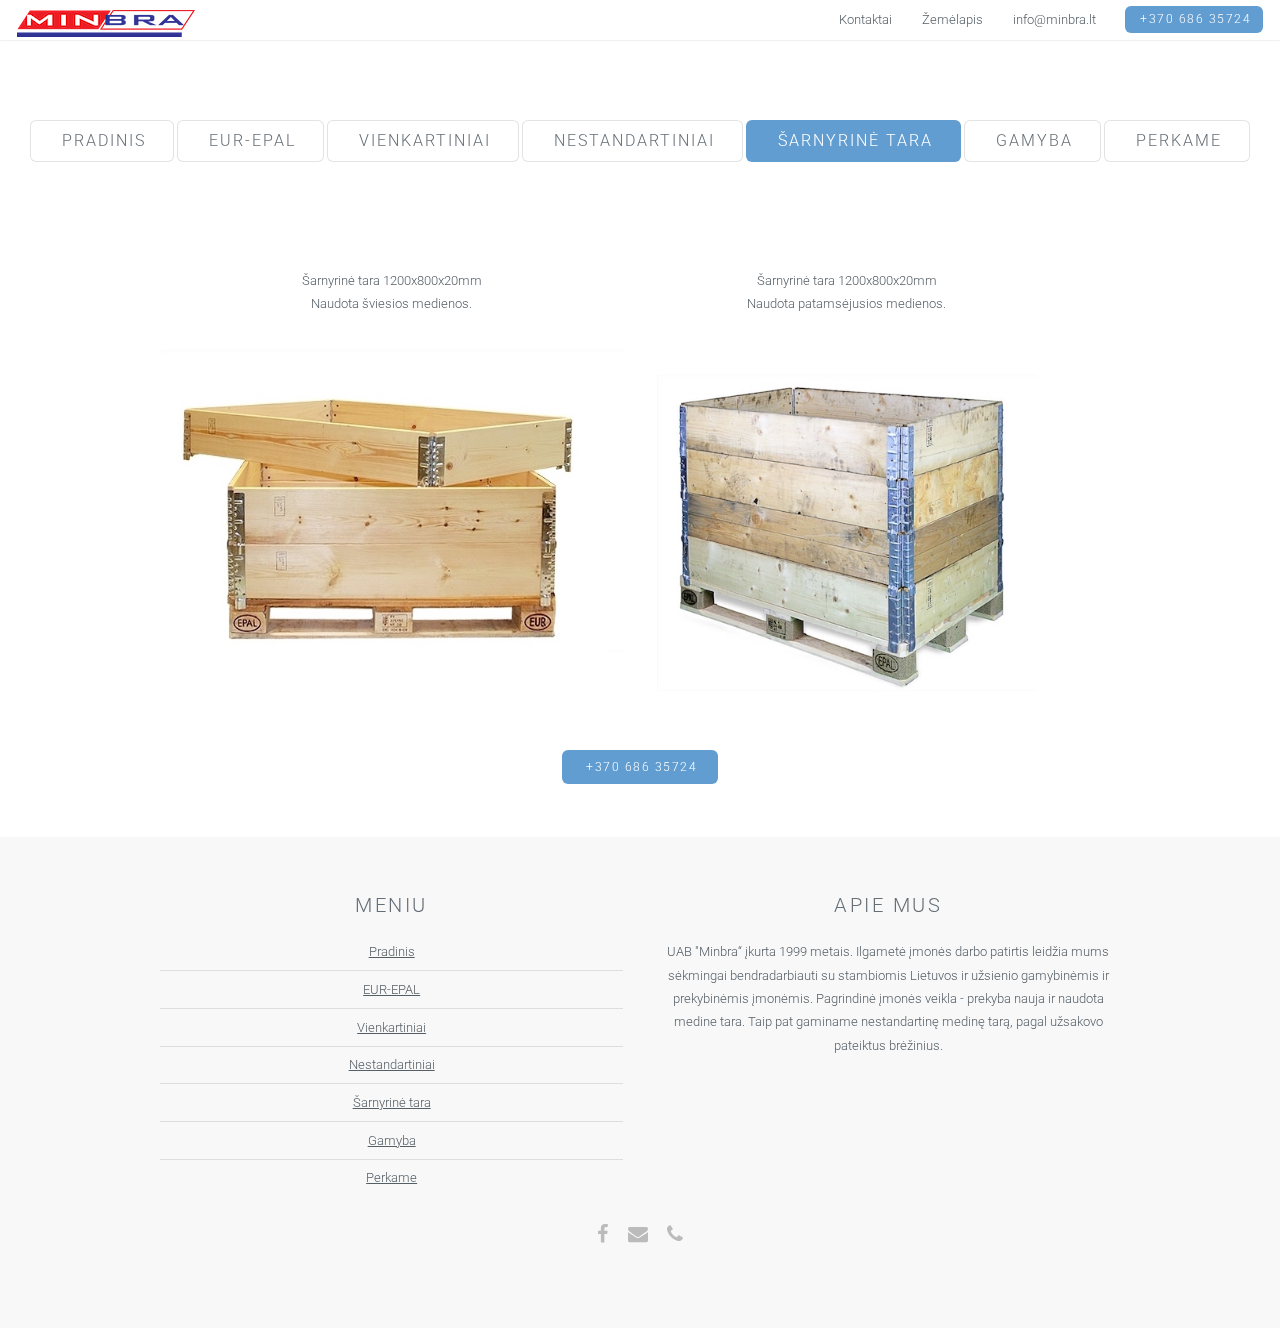
<file: tara.html>
<!DOCTYPE HTML>
<!--
	Ion by TEMPLATED
	templated.co @templatedco
	Released for free under the Creative Commons Attribution 3.0 license (templated.co/license)
-->
<html>
	<head>
		<title>Minbra | Mediniai padėklai</title>
		<meta http-equiv="content-type" content="text/html; charset=utf-8" />
		<meta name="description" content="" />
		<meta name="keywords" content="" />
		<!--[if lte IE 8]><script src="js/html5shiv.js"></script><![endif]-->
		<script src="js/jquery.min.js"></script>
		<script src="js/skel.min.js"></script>
		<script src="js/skel-layers.min.js"></script>
		<script src="js/init.js"></script>
		<noscript>
			<link rel="stylesheet" href="css/skel.css" />
			<link rel="stylesheet" href="css/style.css" />
			<link rel="stylesheet" href="css/style-xlarge.css" />
		</noscript>
	</head>
	<body id="top">

		<!-- Header -->
			<header id="header" class="skel-layers-fixed">
				<h1>
					<a href="index.html"><img src="images/logo.png"></a>
				</h1>
				
				<nav id="nav">
					<ul>
						<li><a href="index.html#two">Kontaktai</a></li>
						<li><a href="index.html#Three">Žemėlapis</a></li>
						<li><a href="mailto:info@minbra.lt">info@minbra.lt</a></li>
						<li><a href="tel:+37068635724" class="button special">+370 686 35724</a></li>
					</ul>
				</nav>
			</header>
			


		<!-- Menu -->
			<section id="two" class="wrapper style1">
				<header class="major">
					<ul class="actions">
						<li><a href="index.html" class="button big alt">Pradinis</a></li>
						<li><a href="epal.html" class="button big alt">EUR-EPAL</a></li>
						<li><a href="vienkartiniai.html" class="button big alt">Vienkartiniai</a></li>
						<li><a href="other.html" class="button big alt">Nestandartiniai</a></li>
						<li><a href="tara.html" class="button big special">Šarnyrinė tara</a></li>
						<li><a href="gamyba.html" class="button big alt">Gamyba</a></li>
						<li><a href="perkame.html" class="button big alt">Perkame</a></li>
					</ul>
				</header>
			</section>




			<!-- Content -->

				<div class="container">


				<div class="row">					


						<div class="6u">
							<div class="col-1">
	 							<section class="special">
	 								<p>Šarnyrinė tara 1200x800x20mm</br> Naudota šviesios medienos.</p>
									<a href="#" class="image fit"><img src="images/pic15.jpg" alt="1200x800x20mm" /></a>
								</section>
							</div>
						</div>




						<div class="5u">	
							<section class="special">
								<p>Šarnyrinė tara 1200x800x20mm</br> Naudota patamsėjusios medienos.</p>
								<a href="#" class="image fit"><img src="images/pic16.jpg" alt="1200x800x20mm" /></a>
							</section>
						</div>

				</div>
				<!-- Phone -->
					<header class="major">
						<a href="tel:+37068635724" class="button special">+370 686 35724</a>
					</header>	

				</div>



		<!-- Footer -->
			<footer id="footer">
				<div class="container">
					<div class="row">
						<div class="6u">
 							<section class="special">
								<h2>Meniu</h2>
								<ul class="alt">
									<li><a href="index.html">Pradinis</a></li>
									<li><a href="epal.html">EUR-EPAL</a></li>
									<li><a href="vienkartiniai.html">Vienkartiniai</a></li>
									<li><a href="other.html">Nestandartiniai</a></li>
									<li><a href="tara.html">Šarnyrinė tara</a></li>
									<li><a href="gamyba.html">Gamyba</a></li>
									<li><a href="perkame.html">Perkame</a></li>
								</ul>
							</section>
						</div>
						<div class="6u">	
							<section class="special">

								<h2>Apie mus</h2>
									<p>
										UAB "Minbra“ įkurta 1999 metais. Ilgametė įmonės darbo patirtis leidžia mums sėkmingai bendradarbiauti su stambiomis Lietuvos ir užsienio gamybinėmis ir prekybinėmis įmonėmis. Pagrindinė įmonės veikla - prekyba nauja ir naudota medine tara. Taip pat gaminame nestandartinę medinę tarą, pagal užsakovo pateiktus brėžinius.
									</p>
							</section>
	
						</div>
					</div>
						<ul class="icons">
							<li><a href="#" class="icon fa-facebook"><span class="label">Facebook</span></a></li>
							<li><a href="mailto:info@minbra.lt" class="icon fa-envelope"><span class="label">Mail</span></a></li>
							<li><a href="tel:+37068635724" class="icon fa-phone"><span class="label">Skambinti</span></a></li>
						</ul>
				</div>
			</footer>
	</body>
</html>
</file>
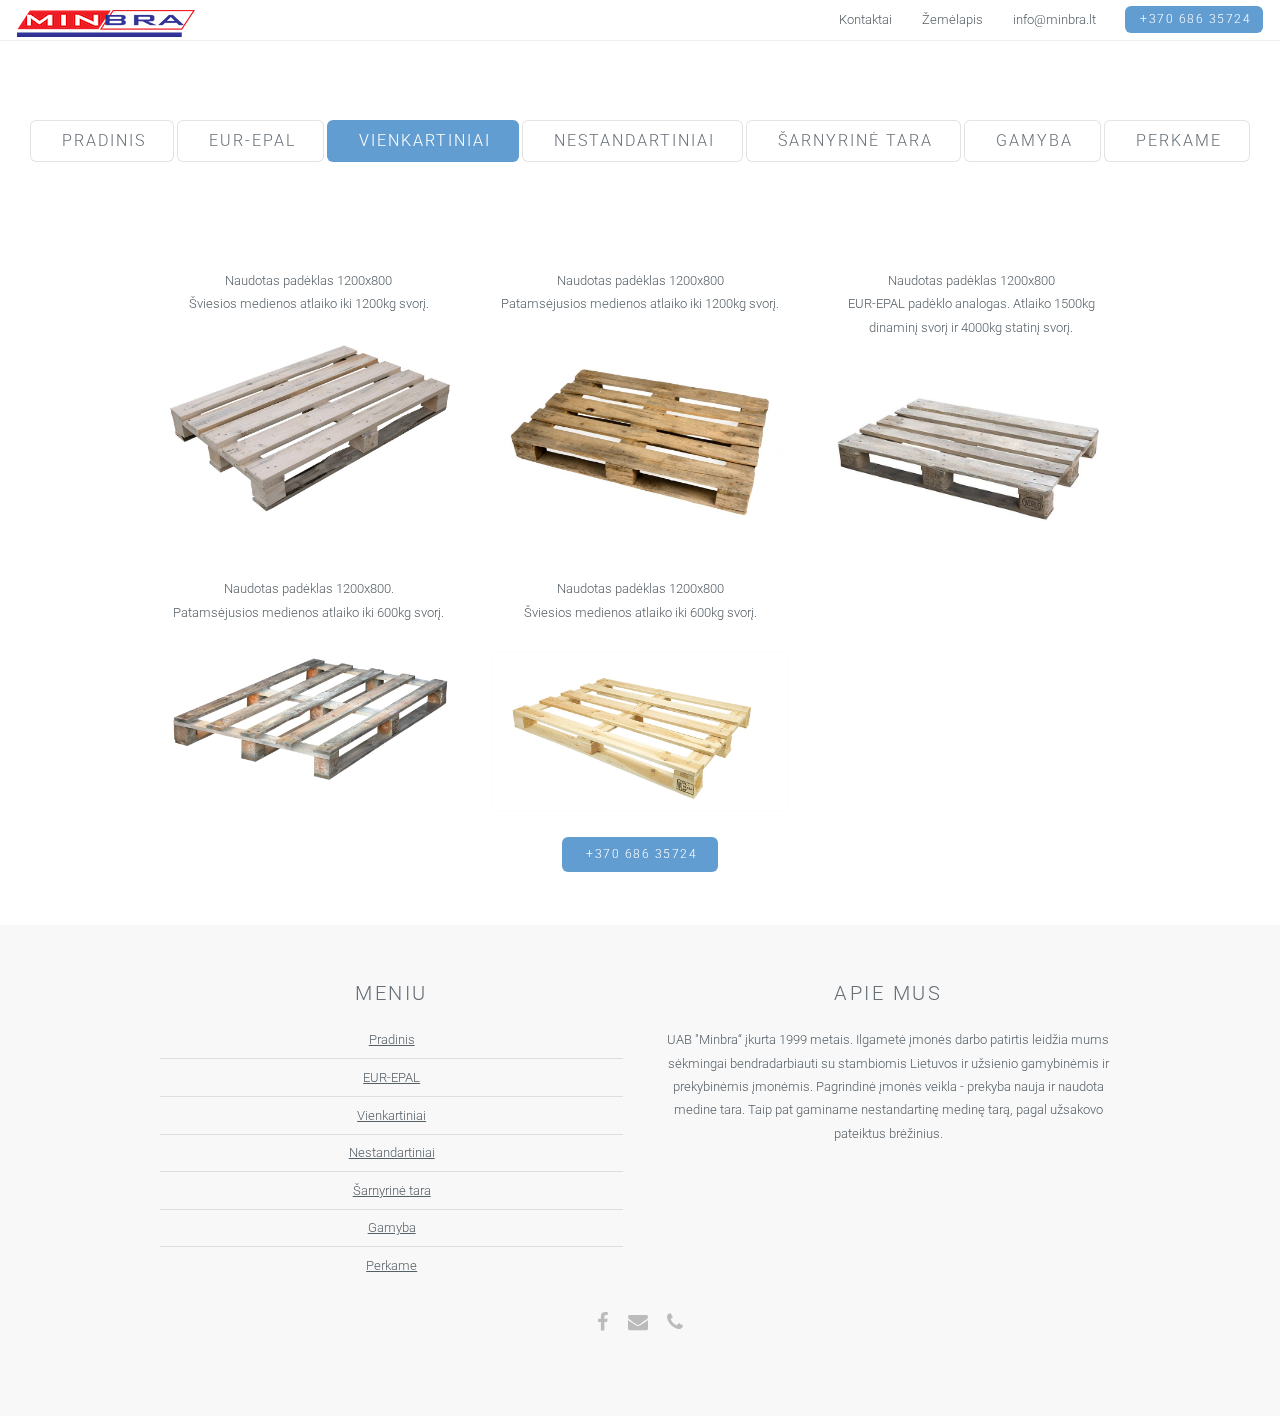
<file: vienkartiniai.html>
<!DOCTYPE HTML>
<!--
	Ion by TEMPLATED
	templated.co @templatedco
	Released for free under the Creative Commons Attribution 3.0 license (templated.co/license)
-->
<html>
	<head>
		<title>Minbra | Mediniai padėklai</title>
		<meta http-equiv="content-type" content="text/html; charset=utf-8" />
		<meta name="description" content="" />
		<meta name="keywords" content="" />
		<!--[if lte IE 8]><script src="js/html5shiv.js"></script><![endif]-->
		<script src="js/jquery.min.js"></script>
		<script src="js/skel.min.js"></script>
		<script src="js/skel-layers.min.js"></script>
		<script src="js/init.js"></script>
		<noscript>
			<link rel="stylesheet" href="css/skel.css" />
			<link rel="stylesheet" href="css/style.css" />
			<link rel="stylesheet" href="css/style-xlarge.css" />
		</noscript>
	</head>
	<body id="top">

		<!-- Header -->
			<header id="header" class="skel-layers-fixed">
				<h1>
					<a href="index.html"><img src="images/logo.png"></a>
				</h1>
				
				<nav id="nav">
					<ul>
						<li><a href="index.html#two">Kontaktai</a></li>
						<li><a href="index.html#Three">Žemėlapis</a></li>
						<li><a href="mailto:info@minbra.lt">info@minbra.lt</a></li>
						<li><a href="tel:+37068635724" class="button special">+370 686 35724</a></li>
					</ul>
				</nav>
			</header>
			


		<!-- Menu -->
			<section id="two" class="wrapper style1">
				<header class="major">
					<ul class="actions">
						<li><a href="index.html" class="button big alt">Pradinis</a></li>
						<li><a href="epal.html" class="button big alt">EUR-EPAL</a></li>
						<li><a href="vienkartiniai.html" class="button big special">Vienkartiniai</a></li>
						<li><a href="other.html" class="button big alt">Nestandartiniai</a></li>
						<li><a href="tara.html" class="button big alt">Šarnyrinė tara</a></li>
						<li><a href="gamyba.html" class="button big alt">Gamyba</a></li>
						<li><a href="perkame.html" class="button big alt">Perkame</a></li>
					</ul>
				</header>
			</section>




			<!-- Content -->

				<div class="container">


					<div class="row">
						<div class="4u">

 							<section class="special">
 								<p>Naudotas padėklas 1200x800</br>Šviesios medienos atlaiko iki 1200kg svorį.<br></p>
 								<a href="#" class="image fit"><img src="images/pic10.jpg" alt="1200x800x144mm" /></a>
 								
							</section>
						</div>

						<div class="4u">	
							<section class="special">
								<p>Naudotas padėklas 1200x800</br>Patamsėjusios medienos atlaiko iki 1200kg svorį.<br></p>
								<a href="#" class="image fit"><img src="images/pic11.jpg" alt="1200x800x144mm" /></a>
								
								
							</section>
						</div>

						<div class="4u">	
							<section class="special">
								<p>Naudotas padėklas 1200x800</br>EUR-EPAL padėklo analogas. Atlaiko  1500kg <br> dinaminį svorį ir 4000kg statinį svorį.</p>
								<a href="#" class="image fit"><img src="images/pic14.jpg" alt="1200x800x144mm" /></a>
								
							</section>
						</div>

						<div class="4u">	
							<section class="special">
								<p>Naudotas padėklas 1200x800.</br>Patamsėjusios medienos atlaiko iki 600kg svorį.<br></p>
								<a href="#" class="image fit"><img src="images/pic13.jpg" alt="1200x800x144mm" /></a>
								
							</section>
						</div>
						<div class="4u">	
							<section class="special">
								<p>Naudotas padėklas 1200x800</br>Šviesios medienos atlaiko iki 600kg svorį.<br></p>
								<a href="#" class="image fit"><img src="images/pic12.jpg" alt="1200x800x144mm" /></a>
							</section>
						</div>
					</div>
				
				<!-- Phone -->
					<header class="major">
						<a href="tel:+37068635724" class="button special">+370 686 35724</a>
					</header>	

				</div>


		<!-- Footer -->
			<footer id="footer">
				<div class="container">
					<div class="row">
						<div class="6u">
 							<section class="special">
								<h2>Meniu</h2>
								<ul class="alt">
									<li><a href="index.html">Pradinis</a></li>
									<li><a href="epal.html">EUR-EPAL</a></li>
									<li><a href="vienkartiniai.html">Vienkartiniai</a></li>
									<li><a href="other.html">Nestandartiniai</a></li>
									<li><a href="tara.html">Šarnyrinė tara</a></li>
									<li><a href="gamyba.html">Gamyba</a></li>
									<li><a href="perkame.html">Perkame</a></li>
								</ul>
							</section>
						</div>
						<div class="6u">	
							<section class="special">

								<h2>Apie mus</h2>
									<p>
										UAB "Minbra“ įkurta 1999 metais. Ilgametė įmonės darbo patirtis leidžia mums sėkmingai bendradarbiauti su stambiomis Lietuvos ir užsienio gamybinėmis ir prekybinėmis įmonėmis. Pagrindinė įmonės veikla - prekyba nauja ir naudota medine tara. Taip pat gaminame nestandartinę medinę tarą, pagal užsakovo pateiktus brėžinius.
									</p>
							</section>
	
						</div>
					</div>
						<ul class="icons">
							<li><a href="#" class="icon fa-facebook"><span class="label">Facebook</span></a></li>
							<li><a href="mailto:info@minbra.lt" class="icon fa-envelope"><span class="label">Mail</span></a></li>
							<li><a href="tel:+37068635724" class="icon fa-phone"><span class="label">Skambinti</span></a></li>
						</ul>
				</div>
			</footer>
	</body>
</html>
</file>
<file: css/style-xlarge.css>
/*
	Ion by TEMPLATED
	templated.co @templatedco
	Released for free under the Creative Commons Attribution 3.0 license (templated.co/license)
*/

/* Basic */

	body, input, select, textarea {
		font-size: 12pt;
	}

/* Banner */

	#banner {
		padding: 9em 0;
	}
</file>
<file: css/skel.css>
/* Resets (http://meyerweb.com/eric/tools/css/reset/ | v2.0 | 20110126 | License: none (public domain)) */

	html,body,div,span,applet,object,iframe,h1,h2,h3,h4,h5,h6,p,blockquote,pre,a,abbr,acronym,address,big,cite,code,del,dfn,em,img,ins,kbd,q,s,samp,small,strike,strong,sub,sup,tt,var,b,u,i,center,dl,dt,dd,ol,ul,li,fieldset,form,label,legend,table,caption,tbody,tfoot,thead,tr,th,td,article,aside,canvas,details,embed,figure,figcaption,footer,header,hgroup,menu,nav,output,ruby,section,summary,time,mark,audio,video{margin:0;padding:0;border:0;font-size:100%;font:inherit;vertical-align:baseline;}article,aside,details,figcaption,figure,footer,header,hgroup,menu,nav,section{display:block;}body{line-height:1;}ol,ul{list-style:none;}blockquote,q{quotes:none;}blockquote:before,blockquote:after,q:before,q:after{content:'';content:none;}table{border-collapse:collapse;border-spacing:0;}body{-webkit-text-size-adjust:none}

/* Box Model */

	*, *:before, *:after {
		-moz-box-sizing: border-box;
		-webkit-box-sizing: border-box;
		box-sizing: border-box;
	}

/* Container */

	body {
		/* min-width: (containers) */
		min-width: 1200px;
	}

	.container {
		margin-left: auto;
		margin-right: auto;
		
		/* width: (containers) */
		width: 1200px;
	}

	/* Modifiers */
	
		.container.small {
			/* width: (containers) * 0.75; */
			width: 900px;
		}

		.container.big {
			width: 100%;

			/* max-width: (containers) * 1.25; */
			max-width: 1500px;

			/* min-width: (containers); */
			min-width: 1200px;
		}

/* Grid */

	.\31 2u { width: 100% }
	.\31 1u { width: 91.6666666667% }
	.\31 0u { width: 83.3333333333% }
	.\39 u { width: 75% }
	.\38 u { width: 66.6666666667% }
	.\37 u { width: 58.3333333333% }
	.\36 u { width: 50% }
	.\35 u { width: 41.6666666667% }
	.\34 u { width: 33.3333333333% }
	.\33 u { width: 25% }
	.\32 u { width: 16.6666666667% }
	.\31 u { width: 8.3333333333% }
	.\-11u { margin-left: 91.6666666667% }
	.\-10u { margin-left: 83.3333333333% }
	.\-9u { margin-left: 75% }
	.\-8u { margin-left: 66.6666666667% }
	.\-7u { margin-left: 58.3333333333% }
	.\-6u { margin-left: 50% }
	.\-5u { margin-left: 41.6666666667% }
	.\-4u { margin-left: 33.3333333333% }
	.\-3u { margin-left: 25% }
	.\-2u { margin-left: 16.6666666667% }
	.\-1u { margin-left: 8.3333333333% }

	/* Rows */

		.row > * {
			float: left;
		}

		.row:after {
			content: '';
			display: block;
			clear: both;
			height: 0;
		}

		.row:first-child > * {
			padding-top: 0 !important;
		}

		.row.uniform > * > :first-child {
			margin-top: 0;
		}

		.row.uniform > * > :last-child {
			margin-bottom: 0;
		}

		/* Normal */

			.row > * {
				/* padding-left: (gutters.vertical) */
				padding-left: 4em;
			}

			.row + .row > * {
				/* padding: (gutters.horizontal) 0 0 (gutters.vertical) */
				padding: 0 0 0 4em;
			}

			.row {
				/* margin-left: -(gutters.vertical) */
				margin-left: -4em;
			}

			.row + .row.uniform > * {
				/* padding: (gutters.vertical) 0 0 (gutters.vertical) */
				padding: 4em 0 0 4em;
			}

		/* Flush */

			.row.flush > * {
				padding-left: 0;
			}

			.row + .row.flush > * {
				padding: 0;
			}

			.row.flush {
				margin-left: 0;
			}

			.row + .row.uniform.flush > * {
				padding: 0;
			}

		/* Quarter */

			.row.quarter > * {
				/* padding-left: (gutters.vertical * 0.25) */
				padding-left: 1em;
			}

			.row + .row.quarter > * {
				/* padding: (gutters.horizontal * 0.25) 0 0 (gutters.vertical * 0.25) */
				padding: 0 0 0 1em;
			}

			.row.quarter {
				/* margin-left: -(gutters.vertical * 0.25) */
				margin-left: -1em;
			}

			.row + .row.uniform.quarter > * {
				/* padding: (gutters.vertical * 0.25) 0 0 (gutters.vertical * 0.25) */
				padding: 1em 0 0 1em;
			}

		/* Half */

			.row.half > * {
				/* padding-left: (gutters.vertical * 0.5) */
				padding-left: 2em;
			}

			.row + .row.half > * {
				/* padding: (gutters.horizontal * 0.5) 0 0 (gutters.vertical * 0.5) */
				padding: 0 0 0 2em;
			}

			.row.half {
				/* margin-left: -(gutters.vertical * 0.5) */
				margin-left: -2em;
			}

			.row + .row.uniform.half > * {
				/* padding: (gutters.vertical * 0.5) 0 0 (gutters.vertical * 0.5) */
				padding: 2em 0 0 2em;
			}

		/* One and (a) Half */

			.row.oneandhalf > * {
				/* padding-left: (gutters.vertical * 1.5) */
				padding-left: 6em;
			}

			.row + .row.oneandhalf > * {
				/* padding: (gutters.horizontal * 1.5) 0 0 (gutters.vertical * 1.5) */
				padding: 0 0 0 6em;
			}

			.row.oneandhalf {
				/* margin-left: -(gutters.vertical * 1.5) */
				margin-left: -6em;
			}

			.row + .row.uniform.oneandhalf > * {
				/* padding: (gutters.vertical * 1.5) 0 0 (gutters.vertical * 1.5) */
				padding: 6em 0 0 6em;
			}

		/* Double */

			.row.double > * {
				/* padding-left: (gutters.vertical * 2) */
				padding-left: 8em;
			}

			.row + .row.double > * {
				/* padding: (gutters.horizontal * 2) 0 0 (gutters.vertical * 2) */
				padding: 0 0 0 8em;
			}

			.row.double {
				/* margin-left: -(gutters.vertical * 2) */
				margin-left: -8em;
			}

			.row + .row.uniform.double > * {
				/* padding: (gutters.vertical * 2) 0 0 (gutters.vertical * 2) */
				padding: 8em 0 0 8em;
			}
</file>
<file: css/style.css>
@charset "UTF-8";
@import url(font-awesome.min.css);
@import url("http://fonts.googleapis.com/css?family=Roboto:500,300");

/*
	Ion by TEMPLATED
	templated.co @templatedco
	Released for free under the Creative Commons Attribution 3.0 license (templated.co/license)
*/

/* Basic */

	body {
		background: #fff;
	}

	body, input, select, textarea {
		color: #555f66;
		font-family: "Roboto", Helvetica, sans-serif;
		font-size: 14pt;
		font-weight: 300;
		line-height: 1.75em;
	}

	a {
		color: #629DD1;
		text-decoration: underline;
	}

		a:hover {
			text-decoration: none;
		}

	strong, b {
		color: #666f77;
		font-weight: 500;
	}

	em, i {
		font-style: italic;
	}

	p {
		margin: 0 0 2em 0;
	}

	h1, h2, h3, h4, h5, h6 {
		color: #666f77;
		font-weight: 300;
		line-height: 1em;
		margin: 0 0 1em 0;
		text-transform: uppercase;
		letter-spacing: 0.125em;
	}

		h1 a, h2 a, h3 a, h4 a, h5 a, h6 a {
			color: inherit;
			text-decoration: none;
		}

	h2 {
		font-size: 1.5em;
		line-height: 1.5em;
	}

	h3 {
		font-size: 1.25em;
		line-height: 1.5em;
	}

	h4 {
		font-size: 1em;
		line-height: 1.5em;
	}

	h5 {
		font-size: 0.9em;
		line-height: 1.5em;
	}

	h6 {
		font-size: 0.7em;
		line-height: 1.5em;
	}

	sub {
		font-size: 0.8em;
		position: relative;
		top: 0.5em;
	}

	sup {
		font-size: 0.8em;
		position: relative;
		top: -0.5em;
	}

	hr {
		border: 0;
		border-bottom: solid 1px rgba(144, 144, 144, 0.25);
		margin: 3em 0;
	}

		hr.major {
			margin: 2em 0 5em 0;
		}

	blockquote {
		border-left: solid 4px rgba(144, 144, 144, 0.25);
		font-style: italic;
		margin: 0 0 2em 0;
		padding: 0.5em 0 0.5em 2em;
	}

	code {
		background: rgba(144, 144, 144, 0.075);
		border-radius: 6px;
		border: solid 1px rgba(144, 144, 144, 0.25);
		font-family: "Courier New", monospace;
		font-size: 0.9em;
		margin: 0 0.25em;
		padding: 0.25em 0.65em;
	}

	

	pre {
		-webkit-overflow-scrolling: touch;
		font-family: "Courier New", monospace;
		font-size: 0.9em;
		margin: 0 0 2em 0;
		overflow-x: auto;
	}

		pre code {
			display: block;
			line-height: 1.75em;
			padding: 1em 1.5em;
		}

	.align-left {
		text-align: left;
	}

	.align-center {
		text-align: center;
	}

	.align-right {
		text-align: right;
	}

/* Section/Article */

	section.special, article.special {
		text-align: center;
	}

	header p {
		color: #bbb;
		position: relative;
		margin: 0 0 1.5em 0;
	}

	header h2 + p {
		font-size: 1.25em;
		margin-top: -1em;
		line-height: 1.5em;
	}

	header h3 + p {
		font-size: 1.1em;
		margin-top: -0.85em;
		line-height: 1.5em;
	}

	header h4 + p,
	header h5 + p,
	header h6 + p {
		font-size: 0.9em;
		margin-top: -0.75em;
		line-height: 1.5em;
	}

	header.major {
		text-align: center;
		margin: 0 0 4em 0;
	}

		header.major h2 {
			font-size: 2em;
		}

		header.major h2 + p {
			font-size: 1.5em;
			margin: -1em 0 2em 0;
		}

/* Form */

	form {
		margin: 0 0 2em 0;
	}

	label {
		color: #666f77;
		display: block;
		font-size: 0.9em;
		font-weight: 500;
		margin: 0 0 1em 0;
	}

	input[type="text"],
	input[type="password"],
	input[type="email"],
	select,
	textarea {
		-moz-appearance: none;
		-webkit-appearance: none;
		-o-appearance: none;
		-ms-appearance: none;
		appearance: none;
		background: rgba(144, 144, 144, 0.075);
		border-radius: 6px;
		border: none;
		border: solid 1px rgba(144, 144, 144, 0.25);
		color: inherit;
		display: block;
		outline: 0;
		padding: 0 1em;
		text-decoration: none;
		width: 100%;
	}

		input[type="text"]:invalid,
		input[type="password"]:invalid,
		input[type="email"]:invalid,
		select:invalid,
		textarea:invalid {
			box-shadow: none;
		}

		input[type="text"]:focus,
		input[type="password"]:focus,
		input[type="email"]:focus,
		select:focus,
		textarea:focus {
			border-color: #629DD1;
			box-shadow: 0 0 0 1px #629DD1;
		}

	.select-wrapper {
		text-decoration: none;
		display: block;
		position: relative;
	}

		.select-wrapper:before {
			content: "";
			-moz-osx-font-smoothing: grayscale;
			-webkit-font-smoothing: antialiased;
			font-family: FontAwesome;
			font-style: normal;
			font-weight: normal;
			text-transform: none !important;
		}

		.select-wrapper:before {
			color: rgba(144, 144, 144, 0.25);
			display: block;
			height: 2.75em;
			line-height: 2.75em;
			pointer-events: none;
			position: absolute;
			right: 0;
			text-align: center;
			top: 0;
			width: 2.75em;
		}

		.select-wrapper select::-ms-expand {
			display: none;
		}

	input[type="text"],
	input[type="password"],
	input[type="email"],
	select {
		height: 2.75em;
	}

	textarea {
		padding: 0.75em 1em;
	}

	input[type="checkbox"],
	input[type="radio"] {
		-moz-appearance: none;
		-webkit-appearance: none;
		-o-appearance: none;
		-ms-appearance: none;
		appearance: none;
		display: block;
		float: left;
		margin-right: -2em;
		opacity: 0;
		width: 1em;
		z-index: -1;
	}

		input[type="checkbox"] + label,
		input[type="radio"] + label {
			text-decoration: none;
			color: #555f66;
			cursor: pointer;
			display: inline-block;
			font-size: 1em;
			font-weight: 300;
			padding-left: 2.4em;
			padding-right: 0.75em;
			position: relative;
		}

			input[type="checkbox"] + label:before,
			input[type="radio"] + label:before {
				-moz-osx-font-smoothing: grayscale;
				-webkit-font-smoothing: antialiased;
				font-family: FontAwesome;
				font-style: normal;
				font-weight: normal;
				text-transform: none !important;
			}

			input[type="checkbox"] + label:before,
			input[type="radio"] + label:before {
				background: rgba(144, 144, 144, 0.075);
				border-radius: 6px;
				border: solid 1px rgba(144, 144, 144, 0.25);
				content: '';
				display: inline-block;
				height: 1.65em;
				left: 0;
				line-height: 1.58125em;
				position: absolute;
				text-align: center;
				top: 0;
				width: 1.65em;
			}

		input[type="checkbox"]:checked + label:before,
		input[type="radio"]:checked + label:before {
			background: #192024;
			border-color: #192024;
			color: #ffffff;
			content: '\f00c';
		}

		input[type="checkbox"]:focus + label:before,
		input[type="radio"]:focus + label:before {
			border-color: #629DD1;
			box-shadow: 0 0 0 1px #629DD1;
		}

	input[type="checkbox"] + label:before {
		border-radius: 6px;
	}

	input[type="radio"] + label:before {
		border-radius: 100%;
	}

	::-webkit-input-placeholder {
		color: #bbb !important;
		opacity: 1.0;
	}

	:-moz-placeholder {
		color: #bbb !important;
		opacity: 1.0;
	}

	::-moz-placeholder {
		color: #bbb !important;
		opacity: 1.0;
	}

	:-ms-input-placeholder {
		color: #bbb !important;
		opacity: 1.0;
	}

	.formerize-placeholder {
		color: #bbb !important;
		opacity: 1.0;
	}

/* Box */

	.box {
		border-radius: 6px;
		border: solid 1px rgba(144, 144, 144, 0.25);
		margin-bottom: 2em;
		padding: 3em 2em;
	}

		.box > :last-child,
		.box > :last-child > :last-child,
		.box > :last-child > :last-child > :last-child {
			margin-bottom: 0;
		}

		.box.alt {
			border: 0;
			border-radius: 0;
			padding: 0;
		}





/* Icon */

	.icon {
		text-decoration: none;
		border-bottom: none;
		position: relative;
	}

		.icon:before {
			-moz-osx-font-smoothing: grayscale;
			-webkit-font-smoothing: antialiased;
			font-family: FontAwesome;
			font-style: normal;
			font-weight: normal;
			text-transform: none !important;
		}

		.icon > .label {
			display: none;
		}

		.icon.major {
			display: inline-block;
			margin: 0 0 1.25em 0;
			color: #ffffff;
			background: #629DD1;
			width: 3em;
			height: 3em;
			font-size: 2em;
			text-align: center;
			line-height: 3em;
			border-radius: 100%;
			box-shadow: 0 0 0 10px #fff, 0 0 0 11px rgba(144, 144, 144, 0.25);
		}

/* Image */

	.image {
		border-radius: 6px;
		border: 0;
		display: inline-block;
		position: relative;
	}

		.image img {
			border-radius: 6px;
			display: block;
		}

		.image.left {
			float: left;
			padding: 0 1.5em 1em 0;
			top: 0.25em;
		}

		.image.right {
			float: right;
			padding: 0 0 1em 1.5em;
			top: 0.25em;
		}

		.image.fit {
			display: block;
			margin: 0 0 2em 0;
			width: 100%;
		}

		.image.portrait {
			display: block;
			width: 30%;

			margin-left: auto;
  			margin-right: auto;
		}

			.image.fit img {
				display: block;
				width: 100%;
			}

/* List */

	ol {
		list-style: decimal;
		margin: 0 0 2em 0;
		padding-left: 1.25em;
	}

		ol li {
			padding-left: 0.25em;
		}

	ul {
		list-style: disc;
		margin: 0 0 2em 0;
		padding-left: 1em;
	}

		ul li {
			padding-left: 0.5em;
		}

		ul.alt {
			list-style: none;
			padding-left: 0;
			text-align: center;
		}

			ul.alt li {
				border-top: solid 1px rgba(144, 144, 144, 0.25);
				padding: 0.5em 0;
			}

				ul.alt li:first-child {
					border-top: 0;
					padding-top: 0;
				}

		ul.icons {
			cursor: default;
			list-style: none;
			padding-left: 0;
			text-align: center;
		}

			ul.icons li {
				display: inline-block;
				padding: 0 1.25em 0 0;
			}

				ul.icons li:last-child {
					padding-right: 0;
				}

				ul.icons li .icon:before {
					font-size: 1.5em;
				}

		ul.actions {
			cursor: default;
			list-style: none;
			padding-left: 0;
		}

			ul.actions li {
				display: inline-block;
				padding: 0 0 0 0;
				vertical-align: middle;
			}

				ul.actions li:last-child {
					padding-right: 0;
				}

			ul.actions.small li {
				padding: 0 0.5em 0 0;
			}

			ul.actions.vertical li {
				display: block;
				padding: 1em 0 0 0;
			}

				ul.actions.vertical li:first-child {
					padding-top: 0;
				}

				ul.actions.vertical li > * {
					margin-bottom: 0;
				}

			ul.actions.vertical.small li {
				padding: 0.5em 0 0 0;
			}

				ul.actions.vertical.small li:first-child {
					padding-top: 0;
				}

			ul.actions.fit {
				display: table;
				margin-left: -1em;
				padding: 0;
				table-layout: fixed;
				width: calc(100% + 1em);
			}

				ul.actions.fit li {
					display: table-cell;
					padding: 0 0 0 1em;
				}

					ul.actions.fit li > * {
						margin-bottom: 0;
					}

				ul.actions.fit.small {
					margin-left: -0.5em;
					width: calc(100% + 0.5em);
				}

					ul.actions.fit.small li {
						padding: 0 0 0 0.5em;
					}

	dl {
		margin: 0 0 2em 0;
	}

/* Table */

	.table-wrapper {
		-webkit-overflow-scrolling: touch;
		overflow-x: auto;
	}

	table {
		margin: 0 0 2em 0;
		width: 100%;
	}

		table tbody tr {
			border: solid 1px rgba(144, 144, 144, 0.25);
			border-left: 0;
			border-right: 0;
		}

			table tbody tr:nth-child(2n + 1) {
				background-color: rgba(144, 144, 144, 0.075);
			}

		table td {
			padding: 0.75em 0.75em;
		}

		table th {
			color: #666f77;
			font-size: 0.9em;
			font-weight: 500;
			padding: 0 0.75em 0.75em 0.75em;
			text-align: left;
		}

		table thead {
			border-bottom: solid 2px rgba(144, 144, 144, 0.25);
		}

		table tfoot {
			border-top: solid 2px rgba(144, 144, 144, 0.25);
		}

		table.alt {
			border-collapse: separate;
		}

			table.alt tbody tr td {
				border: solid 1px rgba(144, 144, 144, 0.25);
				border-left-width: 0;
				border-top-width: 0;
			}

				table.alt tbody tr td:first-child {
					border-left-width: 1px;
				}

			table.alt tbody tr:first-child td {
				border-top-width: 1px;
			}

			table.alt thead {
				border-bottom: 0;
			}

			table.alt tfoot {
				border-top: 0;
			}

/* Button */

	input[type="submit"],
	input[type="reset"],
	input[type="button"],
	.button {
		-moz-appearance: none;
		-webkit-appearance: none;
		-o-appearance: none;
		-ms-appearance: none;
		appearance: none;
		-moz-transition: background-color 0.2s ease-in-out, color 0.2s ease-in-out;
		-webkit-transition: background-color 0.2s ease-in-out, color 0.2s ease-in-out;
		-o-transition: background-color 0.2s ease-in-out, color 0.2s ease-in-out;
		-ms-transition: background-color 0.2s ease-in-out, color 0.2s ease-in-out;
		transition: background-color 0.2s ease-in-out, color 0.2s ease-in-out;
		background-color: #192024;
		border-radius: 6px;
		border: 0;
		color: #ffffff !important;
		cursor: pointer;
		display: inline-block;
		font-weight: 300;
		text-transform: uppercase;
		letter-spacing: 0.125em;
		font-size: 0.9em;
		height: 2.85em;
		line-height: 2.85em;
		padding: 0 1.75em;
		text-align: center;
		text-decoration: none;
		white-space: nowrap;
		text-indent: 0.25em;
	}

		input[type="submit"]:hover,
		input[type="reset"]:hover,
		input[type="button"]:hover,
		.button:hover {
			background-color: #232d33;
		}

		input[type="submit"]:active,
		input[type="reset"]:active,
		input[type="button"]:active,
		.button:active {
			background-color: #0f1315;
		}

		input[type="submit"].icon,
		input[type="reset"].icon,
		input[type="button"].icon,
		.button.icon {
			padding-left: 1.35em;
		}

			input[type="submit"].icon:before,
			input[type="reset"].icon:before,
			input[type="button"].icon:before,
			.button.icon:before {
				margin-right: 0.5em;
			}

		input[type="submit"].fit,
		input[type="reset"].fit,
		input[type="button"].fit,
		.button.fit {
			display: block;
			margin: 0 0 1em 0;
			width: 100%;
		}

		input[type="submit"].small,
		input[type="reset"].small,
		input[type="button"].small,
		.button.small {
			font-size: 0.7em;
		}

		input[type="submit"].big,
		input[type="reset"].big,
		input[type="button"].big,
		.button.big {
			font-size: 1.2em;
			height: 2.65em;
			line-height: 2.65em;
		}

		input[type="submit"].alt,
		input[type="reset"].alt,
		input[type="button"].alt,
		.button.alt {
			background-color: transparent;
			box-shadow: inset 0 0 0 1px rgba(144, 144, 144, 0.25);
			color: #666f77 !important;
		}

			input[type="submit"].alt:hover,
			input[type="reset"].alt:hover,
			input[type="button"].alt:hover,
			.button.alt:hover {
				background-color: rgba(144, 144, 144, 0.075);
			}

			input[type="submit"].alt:active,
			input[type="reset"].alt:active,
			input[type="button"].alt:active,
			.button.alt:active {
				background-color: rgba(144, 144, 144, 0.2);
			}

			input[type="submit"].alt.icon:before,
			input[type="reset"].alt.icon:before,
			input[type="button"].alt.icon:before,
			.button.alt.icon:before {
				color: #bbb;
			}

		input[type="submit"].special,
		input[type="reset"].special,
		input[type="button"].special,
		.button.special {
			background-color: #629DD1;
			color: #ffffff !important;
		}

			input[type="submit"].special:hover,
			input[type="reset"].special:hover,
			input[type="button"].special:hover,
			.button.special:hover {
				background-color: #76a9d7;
			}

			input[type="submit"].special:active,
			input[type="reset"].special:active,
			input[type="button"].special:active,
			.button.special:active {
				background-color: #4e91cb;
			}

		input[type="submit"].disabled, input[type="submit"]:disabled,
		input[type="reset"].disabled,
		input[type="reset"]:disabled,
		input[type="button"].disabled,
		input[type="button"]:disabled,
		.button.disabled,
		.button:disabled {
			background-color: #555f66 !important;
			box-shadow: inset 0 -0.15em 0 0 rgba(0, 0, 0, 0.15);
			color: #fff !important;
			cursor: default;
			opacity: 0.25;
		}

/* Wrapper */

	.wrapper {
		padding: 6em 0 4em 0;
	}

		.wrapper.style1 {
			background: #fff;
			color: #555f66;
		}

		.wrapper.style2 {
			background: #192024;
			color: #c5c7c8;
		}

			.wrapper.style2 h2, .wrapper.style2 h3, .wrapper.style2 h4, .wrapper.style2 h5, .wrapper.style2 h6 {
				color: #ffffff;
			}

			.wrapper.style2 header p {
				color: #a3a5a7;
			}

			.wrapper.style2 .button.alt {
				box-shadow: inset 0 0 0 1px rgba(144, 144, 144, 0.75);
				color: #ffffff !important;
			}

				.wrapper.style2 .button.alt:hover {
					background-color: rgba(144, 144, 144, 0.275);
				}

				.wrapper.style2 .button.alt:active {
					background-color: rgba(144, 144, 144, 0.4);
				}

				.wrapper.style2 .button.alt.icon:before {
					color: #a3a5a7;
				}

/* Header */

	#skel-layers-wrapper {
		padding-top: 3em;
	}

	#header {
		background: #fff;
		color: #555f66;
		cursor: default;
		height: 3em;
		left: 0;
		line-height: 3em;
		position: fixed;
		top: 0;
		width: 100%;
		z-index: 10000;
		box-shadow: 0 0 0.1em 0 rgba(0, 0, 0, 0.25);
	}

		#header h1 {
			color: #666f77;
			font-weight: 500;
			height: inherit;
			left: 1.25em;
			line-height: inherit;
			margin: 0;
			padding: 0;
			position: absolute;
			top: 0.75em;
		}

			#header h1 a {
				font-size: 1.25em;
			}

		#header nav {
			height: inherit;
			line-height: inherit;
			position: absolute;
			right: 1.25em;
			top: 0;
			vertical-align: middle;
		}

			#header nav > ul {
				list-style: none;
				margin: 0;
				padding-left: 0;
			}

				#header nav > ul > li {
					border-radius: 6px;
					display: inline-block;
					margin-left: 2em;
					padding-left: 0;
				}

					#header nav > ul > li a {
						-moz-transition: color 0.2s ease-in-out;
						-webkit-transition: color 0.2s ease-in-out;
						-o-transition: color 0.2s ease-in-out;
						-ms-transition: color 0.2s ease-in-out;
						transition: color 0.2s ease-in-out;
						color: #555f66;
						display: inline-block;
						text-decoration: none;
					}

						#header nav > ul > li a:hover {
							color: #629DD1;
						}

					#header nav > ul > li:first-child {
						margin-left: 0;
					}

					#header nav > ul > li .button {
						height: 2.25em;
						line-height: 2.25em;
						margin-bottom: 0;
						padding: 0 1em;
						position: relative;
						top: -0.075em;
						vertical-align: middle;
					}

		#header .container {
			position: relative;
		}

			#header .container h1 {
				left: 0;
			}

			#header .container nav {
				right: 0;
			}



.map-responsive{
    overflow:hidden;
    padding-bottom:30%;
    position:relative;
    height:0;
}
.map-responsive iframe{
    left:0;
    top:0;
    height:100%;
    width:100%;
    position:absolute;
}



/* Banner */

	#banner {
		background-color: #666666;
		background-image: url("../images/banner.jpg");
		background-size: cover;
		background-position: center center;
		background-repeat: no-repeat;
		color: #d8d8d8;
		padding: 14em 0;
		text-align: center;
		position: relative;
	}

		#banner:before {
			content: '';
			position: absolute;
			left: 0;
			top: 0;
			width: 100%;
			height: 100%;
			background: rgba(64, 72, 80, 0.25);
		}

		#banner .inner {
			position: relative;
			z-index: 1;
		}

			#banner .inner :last-child {
				margin-bottom: 0;
			}

		#banner h2, #banner h3, #banner h4, #banner h5, #banner h6 {
			color: #ffffff;
		}

		#banner .button.alt {
			box-shadow: inset 0 0 0 1px rgba(144, 144, 144, 0.75);
			color: #ffffff !important;
		}

			#banner .button.alt:hover {
				background-color: rgba(144, 144, 144, 0.275);
			}

			#banner .button.alt:active {
				background-color: rgba(144, 144, 144, 0.4);
			}

			#banner .button.alt.icon:before {
				color: #c1c1c1;
			}

		#banner .button {
			max-width: 12em;
		}

		#banner h2 {
			font-size: 3.5em;
			line-height: 1em;
			margin: 0 0 0.5em 0;
			padding: 0;
		}

		#banner p {
			font-size: 1.5em;
			margin-bottom: 2em;
		}

			#banner p a {
				color: #ffffff;
				text-decoration: none;
			}

/* Footer */

	#footer {
		background: #f8f8f8;
		padding: 4em 0 6em 0;
	}


		#footer a {
			color: inherit;
		}

		#footer h2 {
			text-align: center;

		}

		#footer .copyright {
			color: #bbb;
			font-size: 0.9em;
			margin: 2em 0 0 0;
			padding: 0;
			text-align: center;
		}

			#footer .copyright li {
				border-left: solid 1px rgba(144, 144, 144, 0.25);
				display: inline-block;
				list-style: none;
				margin-left: 1.5em;
				padding-left: 1.5em;
			}

				#footer .copyright li:first-child {
					border-left: 0;
					margin-left: 0;
					padding-left: 0;
				}

		#footer .icons a {
			color: #bbb;
		}
</file>
